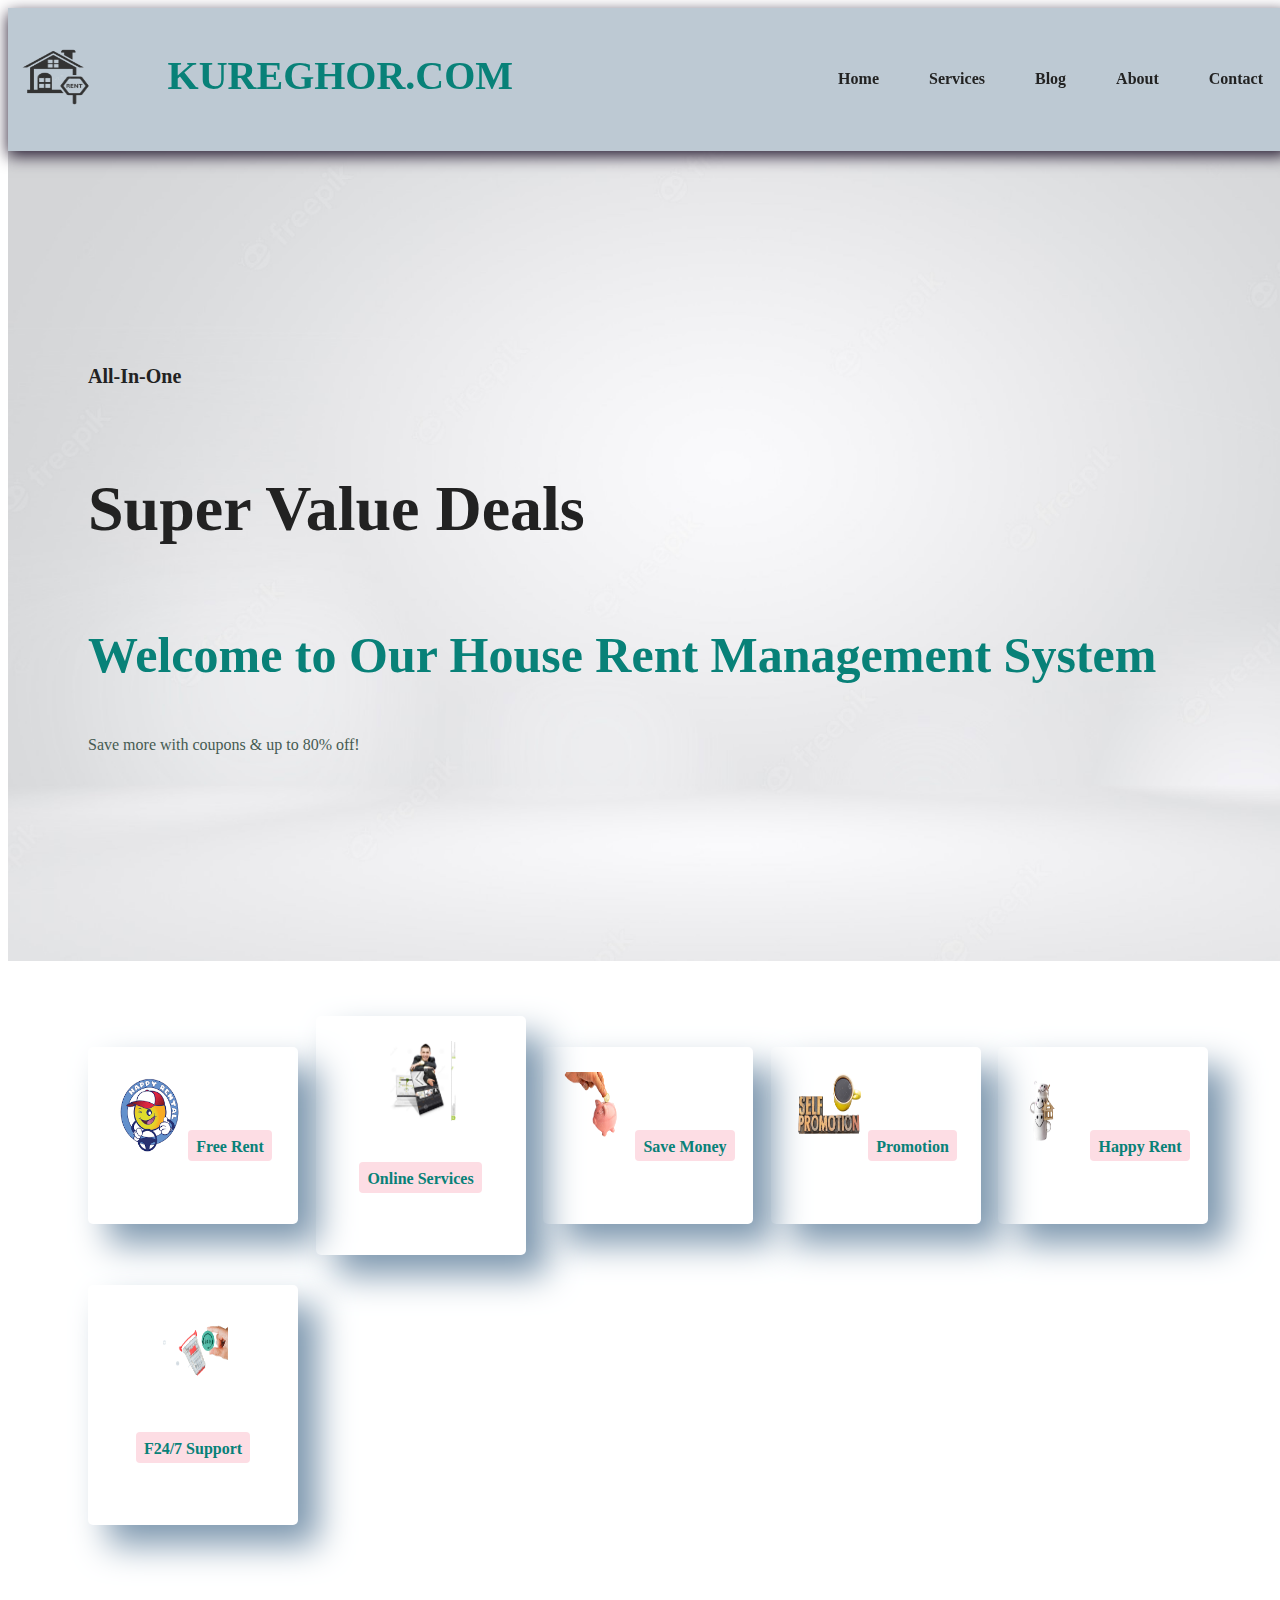
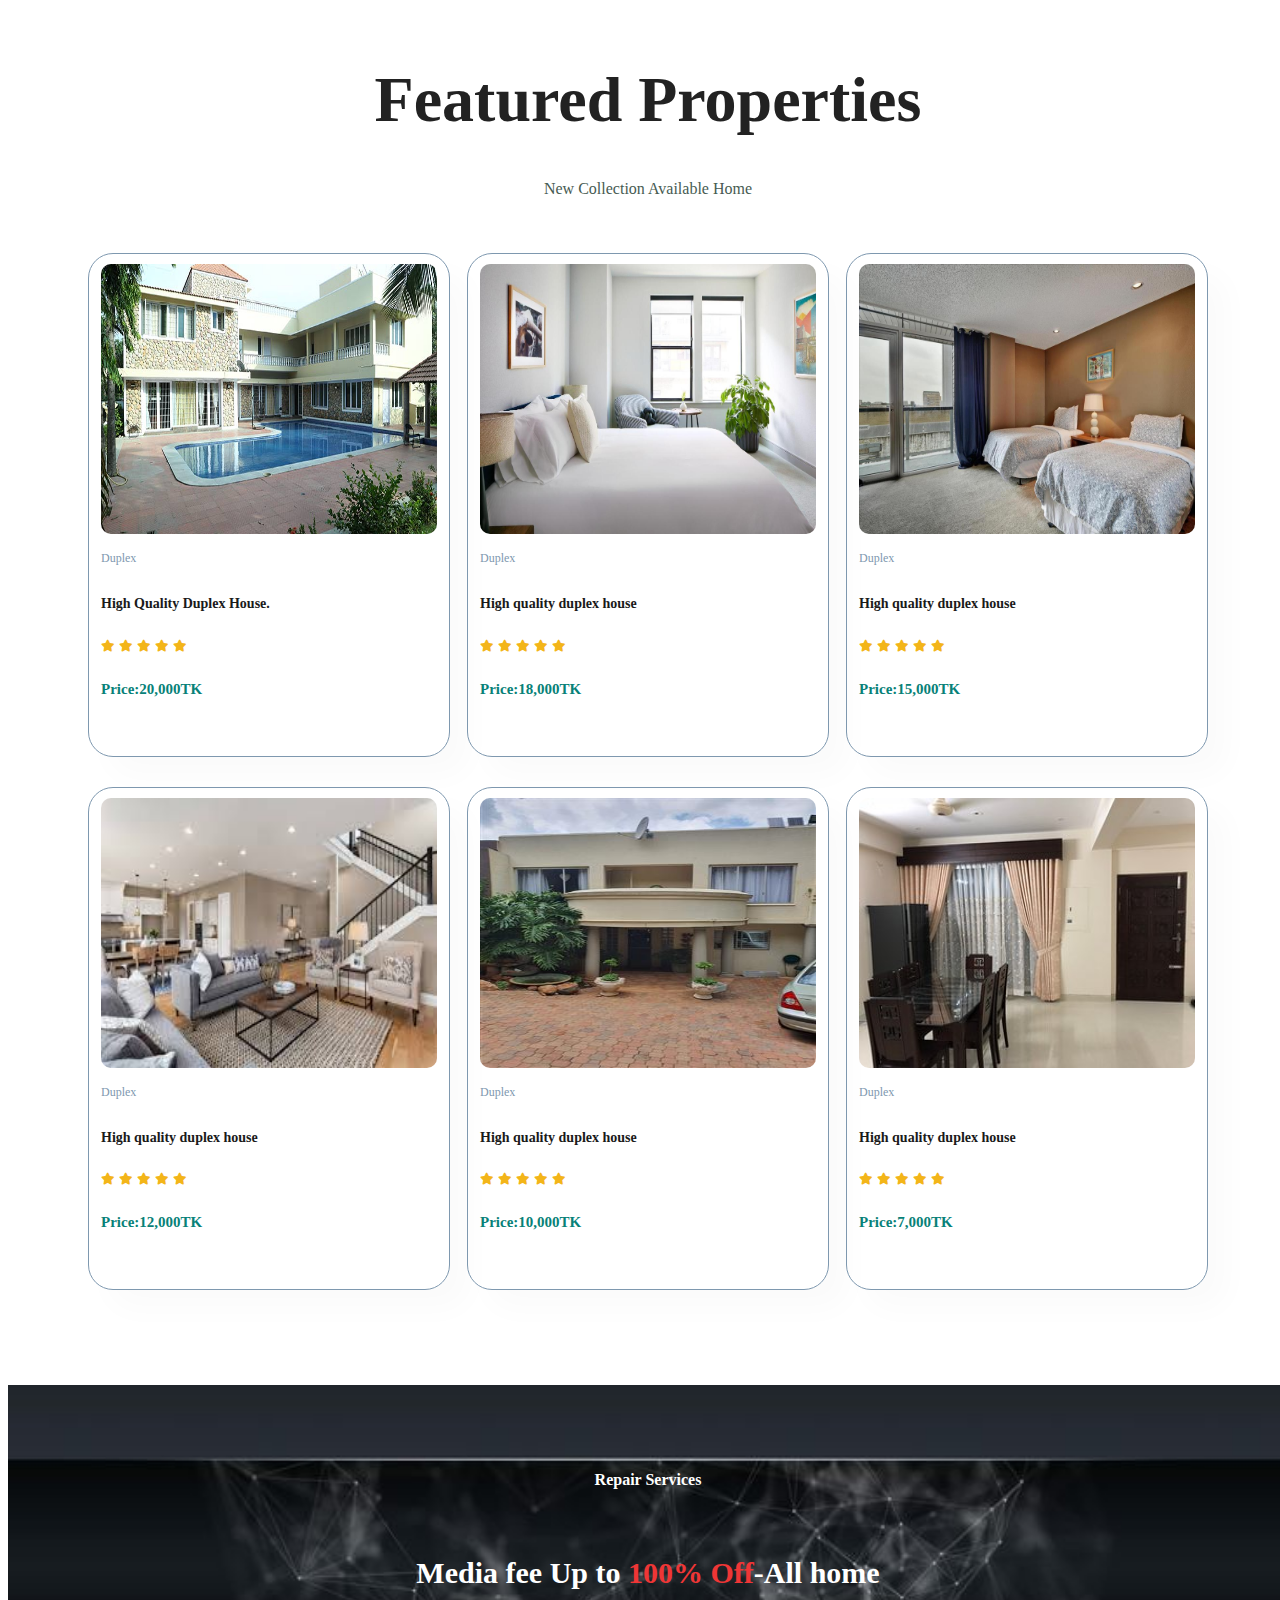
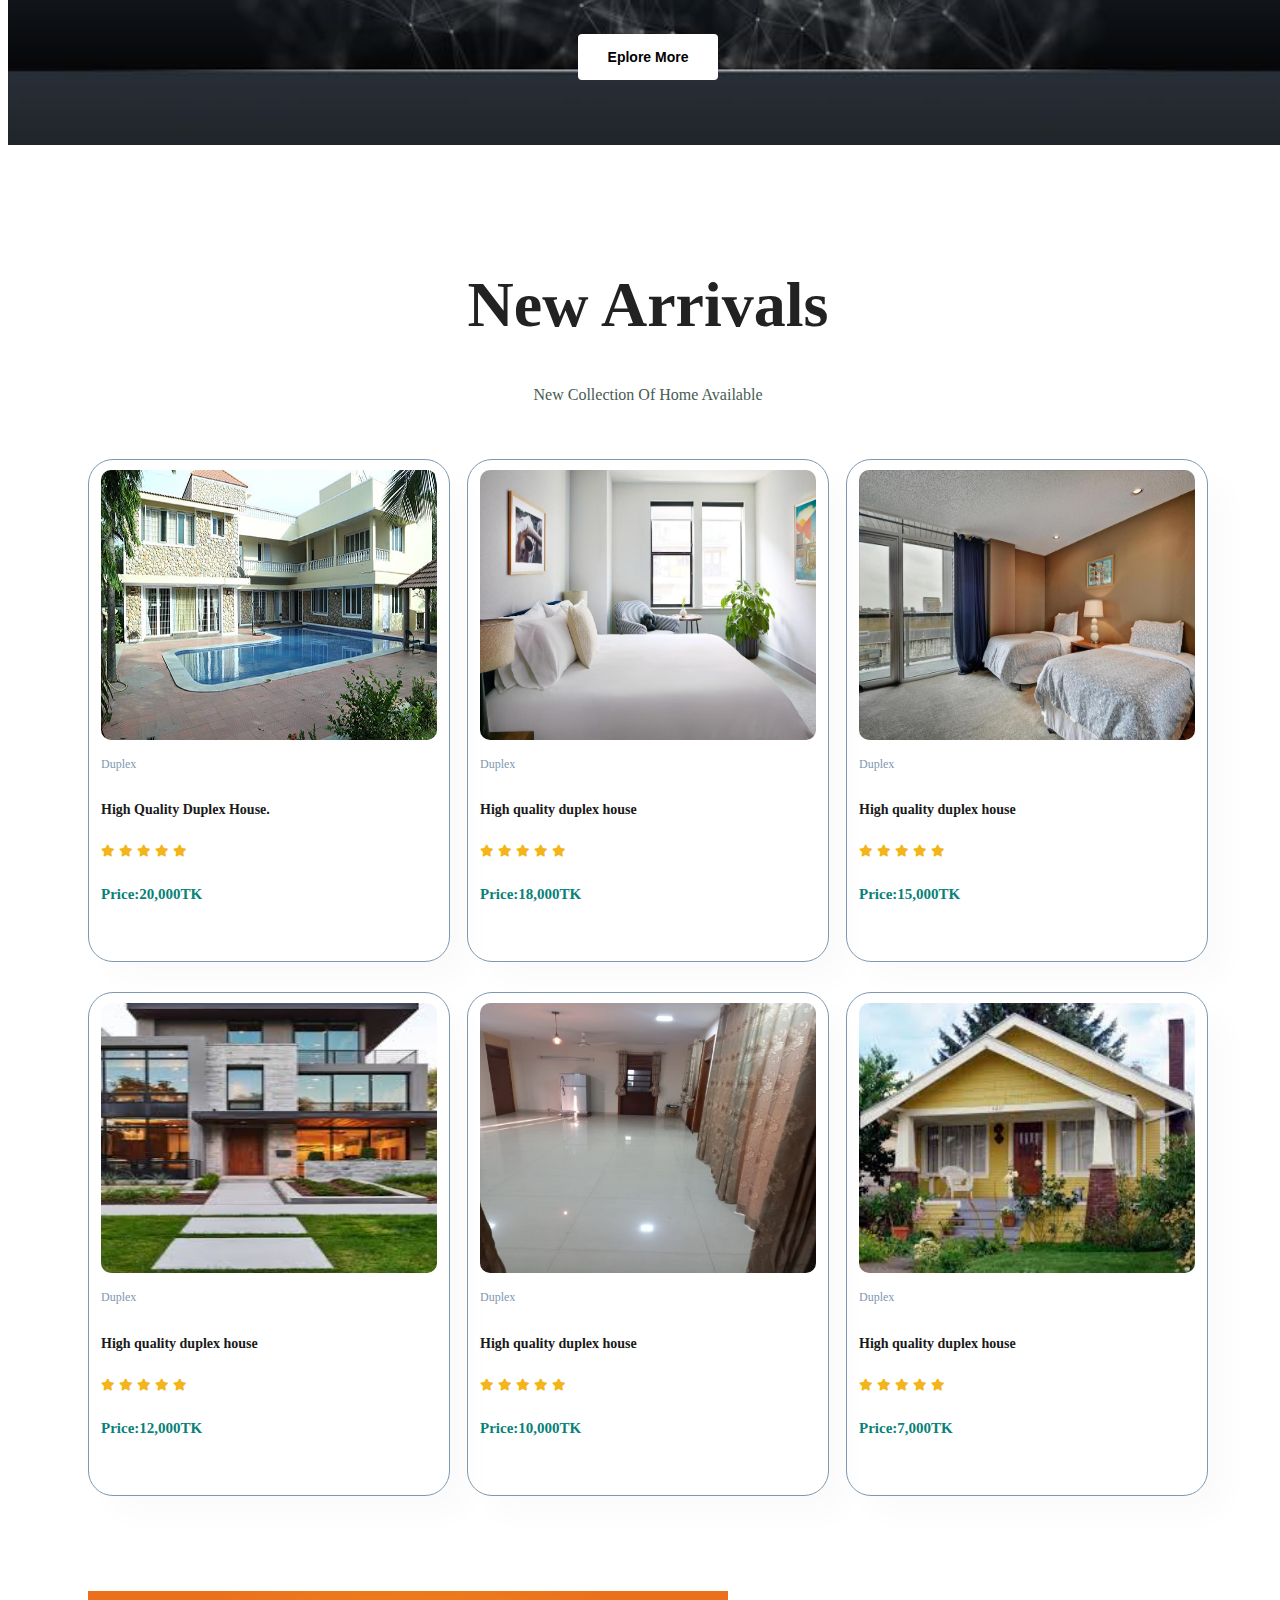
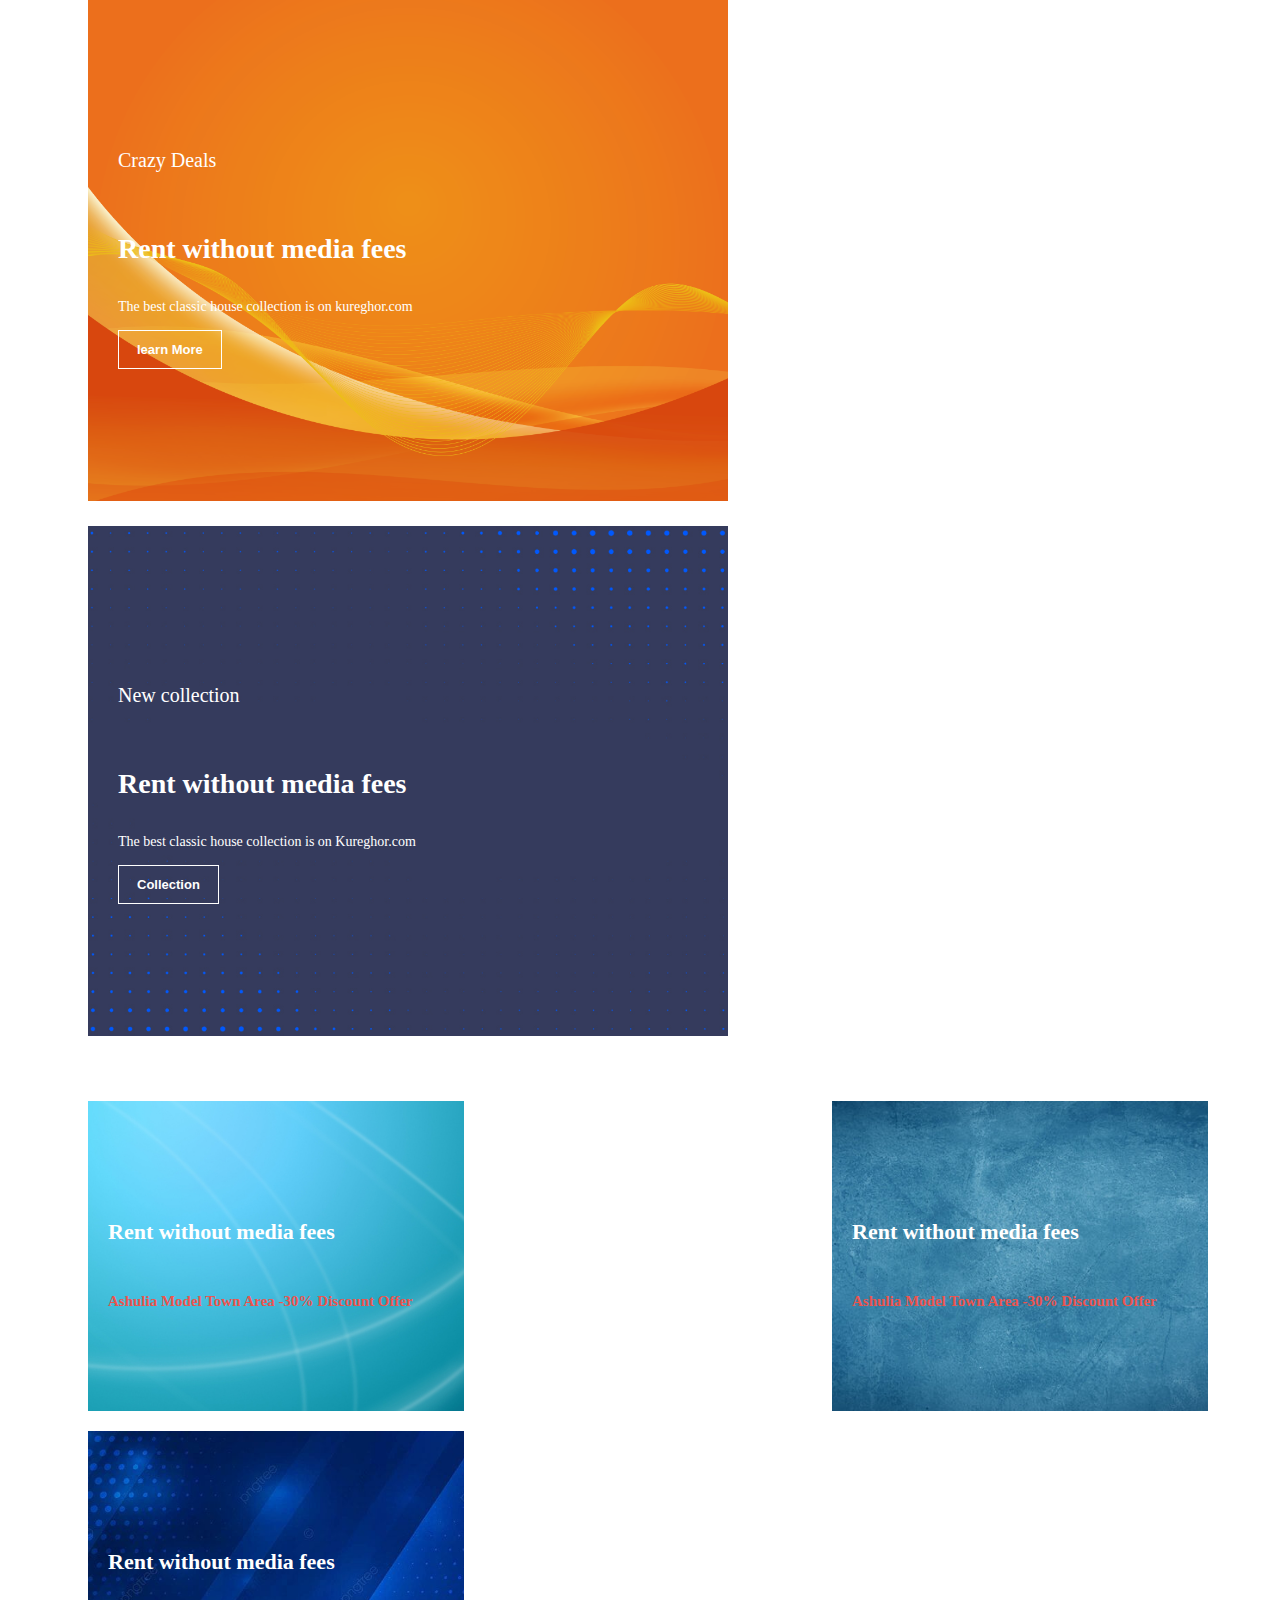
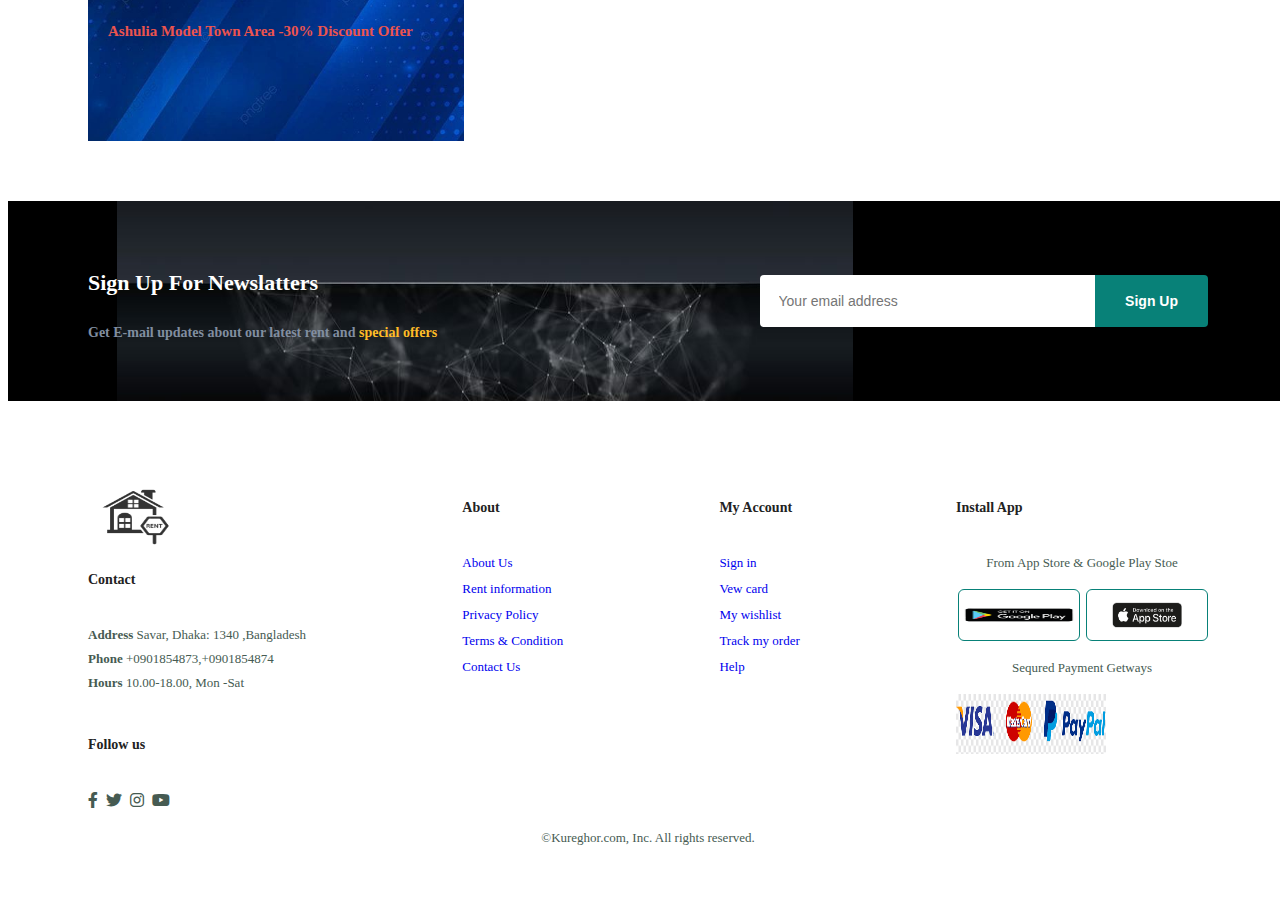
<file: index.html>
<!DOCTYPE html>
<html lang="en">
<head>
    <meta charset="UTF-8">
    <meta http-equiv="X-UA-Compatible" content="IE=edge">
    <meta name="viewport" content="width=device-width, initial-scale=1.0">
    <title>Document</title>
    <link href="https://cdn.jsdelivr.net/npm/bootstrap@5.0.2/dist/css/bootstrap.min.css" rel="stylesheet" integrity="sha384-EVSTQN3/azprG1Anm3QDgpJLIm9Nao0Yz1ztcQTwFspd3yD65VohhpuuCOmLASjC" crossorigin="anonymous">
    <link rel="stylesheet" href="style.css">
    <link rel="stylesheet" href="css/all.min.css">
    <link rel="stylesheet" href="css/fontawesome.min.css">
</head>
<body>

   <section id="header">
    <a href="#"><img src="logo/for-house_rent_logo-removebg-preview.png" class="logo"></a>
 <div>
    <ul id="navbar">
        <h1>KUREGHOR.COM</h1>
        <li><a href="index.html">Home</a></li>
        <li><a href="service.html">Services</a></li>
        <li><a href="blog.html">Blog</a></li>
        <li><a href="About.html">About</a></li>
        <li><a href="contact.html">Contact</a></li>
        <a href="#" id="close"><i class="fa-solid fa-xmark"></i></a>
       </ul>
 </div>
 <div id="mobile">
    <i id="bar" class="fas fa-outdent"></i>
 </div>
</section>

<section id="hero">
    <h4>All-In-One</h4>
    <h2>Super Value Deals</h2>
    <h1>Welcome to Our House Rent Management System</h1>
    <p>Save more with coupons & up to 80% off!</p>
    <!-- <button>Rent Now</button> -->
</section>

<section id="feature"class="section-p1">  
    <div class="fe-box">
        <img src="images/happy-rent.png"class="free-rent">
        <h6>Free Rent</h6>
    </div>
    <div class="fe-box">
        <img src="images/online-services-28841904.jpg"class="free-rent">
        <h6>Online Services</h6> 
    </div>
    <div class="fe-box">
        <img src="images/save-money-14187511-removebg-preview.png"class="free-rent">
        <h6>Save Money</h6>
    </div>
    <div class="fe-box">
        <img src="images/promotion-removebg-preview.png"class="free-rent">
        <h6>Promotion</h6>
    </div>
    <div class="fe-box">
        <img src="images/happy-family-got-home-real-estate-concept-house-rent-buying-happy-family-got-home-real-estate-concept-house-rent-212581530-removebg-preview.png"class="free-rent">
        <h6>Happy Rent</h6>
    </div>
    <div class="fe-box">
        <img src="images/24hsupport-removebg-preview.png"class="free-rent">
        <h6>F24/7 Support</h6>
    </div>
</section>

<section id="product1" class="section-p1">
    <h2>Featured Properties</h2>
    <p> New Collection Available Home</p>
    <div class="product-area">

    <div class="product-container">
        <div class="pro">
            <img src="images/House-image01.jpg">
            <div class="description">
                <span>Duplex</span>
                <h5>High Quality Duplex House.</h5>
                <div class="star">
                    <i class="fas fa-star"></i>
                    <i class="fas fa-star"></i>
                    <i class="fas fa-star"></i>
                    <i class="fas fa-star"></i>
                    <i class="fas fa-star"></i>
             </div>
            <h4>Price:20,000TK</h4>
        </div>
        <a href="#"><i class="fa-solid fa-cart-minus"></i></a>
    </div>
  </div>

  <div class="product-container">
    <div class="pro">
        <img src="images/house 2.jpg">
        <div class="description">
            <span>Duplex</span>
            <h5>High quality duplex house</h5>
            <div class="star">
                <i class="fas fa-star"></i>
                <i class="fas fa-star"></i>
                <i class="fas fa-star"></i>
                <i class="fas fa-star"></i>
                <i class="fas fa-star"></i>
         </div>
        <h4>Price:18,000TK</h4>
    </div>
    <a href="#"><i class="fa-solid fa-cart-minus"></i></a>
</div>
</div>

<div class="product-container">
    <div class="pro">
        <img src="images/house3.jpg">
        <div class="description">
            <span>Duplex</span>
            <h5>High quality duplex house</h5>
            <div class="star">
                <i class="fas fa-star"></i>
                <i class="fas fa-star"></i>
                <i class="fas fa-star"></i>
                <i class="fas fa-star"></i>
                <i class="fas fa-star"></i>
         </div>
        <h4>Price:15,000TK</h4>
    </div>
    <a href="#"><i class="fa-solid fa-cart-minus"></i></a>
</div>
</div>

<div class="product-container">
    <div class="pro">
        <img src="images/download (1).jpeg">
        <div class="description">
            <span>Duplex</span>
            <h5>High quality duplex house</h5>
            <div class="star">
                <i class="fas fa-star"></i>
                <i class="fas fa-star"></i>
                <i class="fas fa-star"></i>
                <i class="fas fa-star"></i>
                <i class="fas fa-star"></i>
         </div>
        <h4>Price:12,000TK</h4>
    </div>
    <a href="#"><i class="fa-solid fa-cart-minus"></i></a>
</div>
</div>


<div class="product-container">
    <div class="pro">
        <img src="images/house-image02.jpg">
        <div class="description">
            <span>Duplex</span>
            <h5>High quality duplex house</h5>
            <div class="star">
                <i class="fas fa-star"></i>
                <i class="fas fa-star"></i>
                <i class="fas fa-star"></i>
                <i class="fas fa-star"></i>
                <i class="fas fa-star"></i>
         </div>
        <h4>Price:10,000TK</h4>
    </div>
    <a href="#"><i class="fa-solid fa-cart-minus"></i></a>
</div>
</div>


<div class="product-container">
    <div class="pro">
        <img src="images/house-image05.jpg">
        <div class="description">
            <span>Duplex</span>
            <h5>High quality duplex house</h5>
            <div class="star">
                <i class="fas fa-star"></i>
                <i class="fas fa-star"></i>
                <i class="fas fa-star"></i>
                <i class="fas fa-star"></i>
                <i class="fas fa-star"></i>
         </div>
        <h4>Price:7,000TK</h4>
    </div>
    <a href="#"><i class="fa-solid fa-cart-minus"></i></a>
</div>
</div>
</div>

</section>

<section id="banner" class="section-m1">
    <h4>Repair Services</h4>
    <h2> Media fee Up to <span>100% Off</span>-All home</h2>
    <button class="normal">Eplore More</button>
</section>
<!-- New arrivals section -->
<section id="product1" class="section-p1">
    <h2>New Arrivals</h2>
    <p> New Collection Of Home Available </p>
    <div class="product-area">

    <div class="product-container">
        <div class="pro">
            <img src="images/House-image01.jpg">
            <div class="description">
                <span>Duplex</span>
                <h5>High Quality Duplex House.</h5>
                <div class="star">
                    <i class="fas fa-star"></i>
                    <i class="fas fa-star"></i>
                    <i class="fas fa-star"></i>
                    <i class="fas fa-star"></i>
                    <i class="fas fa-star"></i>
             </div>
            <h4>Price:20,000TK</h4>
        </div>
        <a href="#"><i class="fa-solid fa-cart-minus"></i></a>
    </div>
  </div>

  <div class="product-container">
    <div class="pro">
        <img src="images/house 2.jpg">
        <div class="description">
            <span>Duplex</span>
            <h5>High quality duplex house</h5>
            <div class="star">
                <i class="fas fa-star"></i>
                <i class="fas fa-star"></i>
                <i class="fas fa-star"></i>
                <i class="fas fa-star"></i>
                <i class="fas fa-star"></i>
         </div>
        <h4>Price:18,000TK</h4>
    </div>
    <a href="#"><i class="fa-solid fa-cart-minus"></i></a>
</div>
</div>

<div class="product-container">
    <div class="pro">
        <img src="images/house3.jpg">
        <div class="description">
            <span>Duplex</span>
            <h5>High quality duplex house</h5>
            <div class="star">
                <i class="fas fa-star"></i>
                <i class="fas fa-star"></i>
                <i class="fas fa-star"></i>
                <i class="fas fa-star"></i>
                <i class="fas fa-star"></i>
         </div>
        <h4>Price:15,000TK</h4>
    </div>
    <a href="#"><i class="fa-solid fa-cart-minus"></i></a>
</div>
</div>

<div class="product-container">
    <div class="pro">
        <img src="images/download (5).jpeg">
        <div class="description">
            <span>Duplex</span>
            <h5>High quality duplex house</h5>
            <div class="star">
                <i class="fas fa-star"></i>
                <i class="fas fa-star"></i>
                <i class="fas fa-star"></i>
                <i class="fas fa-star"></i>
                <i class="fas fa-star"></i>
         </div>
        <h4>Price:12,000TK</h4>
    </div>
    <a href="#"><i class="fa-solid fa-cart-minus"></i></a>
</div>
</div>


<div class="product-container">
    <div class="pro">
        <img src="images/house-image03.jpg">
        <div class="description">
            <span>Duplex</span>
            <h5>High quality duplex house</h5>
            <div class="star">
                <i class="fas fa-star"></i>
                <i class="fas fa-star"></i>
                <i class="fas fa-star"></i>
                <i class="fas fa-star"></i>
                <i class="fas fa-star"></i>
         </div>
        <h4>Price:10,000TK</h4>
    </div>
    <a href="#"><i class="fa-solid fa-cart-minus"></i></a>
</div>
</div>


<div class="product-container">
    <div class="pro">
        <img src="images/Product.jpeg">
        <div class="description">
            <span>Duplex</span>
            <h5>High quality duplex house</h5>
            <div class="star">
                <i class="fas fa-star"></i>
                <i class="fas fa-star"></i>
                <i class="fas fa-star"></i>
                <i class="fas fa-star"></i>
                <i class="fas fa-star"></i>
         </div>
        <h4>Price:7,000TK</h4>
    </div>
    <a href="#"><i class="fa-solid fa-cart-minus"></i></a>
</div>
</div>
</div>

</section>

<section id="sm-banner2" class="section-p1">
    <div class="banner-box">
        <h4>Crazy Deals</h4>
        <h2>Rent without media fees</h2>
        <span>The best classic house collection is on kureghor.com</span> 
        <button class="white">learn More</button> 
    </div>  
    <div class="banner-box banner-box2">
        <h4>New collection</h4>
        <h2>Rent without media fees</h2>
        <span>The best classic house collection is on Kureghor.com</span> 
        <button class="white">Collection</button> 
    </div> 
</section>
<section id="banner3">
     <div class="banner-box">
        <h2>Rent without media fees</h2>
        <h3>Ashulia Model Town Area -30% Discount Offer</h3>
    </div>   
    <div class="banner-box banner-box2">
        <h2>Rent without media fees</h2>
        <h3>Ashulia Model Town Area -30% Discount Offer</h3>
    </div>  
    <div class="banner-box banner-box3">
        <h2>Rent without media fees</h2>
        <h3>Ashulia Model Town Area -30% Discount Offer</h3>
    </div>  
</section>

<section id="Newslatter" class="section-p1 section-m1">
    <div class="newtext">
        <h4>Sign Up For Newslatters</h4>
        <p>Get E-mail updates about our latest rent and <span>special offers</span> </p>
    </div>
        <div class="form">
            <input type="text" placeholder="Your email address">
            <button class="normal">Sign Up</button>
        </div> 
</section>
<footer class="section-p1">
    <div class="col">
        <img src="logo/for-house_rent_logo-removebg-preview.png" alt="">
        <h4>Contact</h4>
        <P><strong>Address</strong> Savar, Dhaka: 1340 ,Bangladesh</P>
        <P><strong>Phone</strong> +0901854873,+0901854874</P>
        <P><strong>Hours</strong> 10.00-18.00, Mon -Sat</P>
        <div class="follow">
            <h4>Follow us</h4>
            <div class="icon">
                <i class="fa-brands fa-facebook-f"></i>
                <i class="fa-brands fa-twitter"></i>
                <i class="fa-brands fa-instagram"></i>
                <i class="fa-brands fa-youtube"></i>
            </div>
        </div>
    </div>
    <div class="col">
        <h4>About</h4>
        <a href="#">About Us</a>
        <a href="#">Rent information</a>
        <a href="#">Privacy Policy</a>
        <a href="#">Terms & Condition</a>
        <a href="#">Contact Us</a>
    </div>
    <div class="col">
        <h4>My Account</h4>
        <a href="#">Sign in</a>
        <a href="#">Vew card</a>
        <a href="#">My wishlist</a>
        <a href="#">Track my order</a>
        <a href="#">Help</a>
    </div>
    <div class="col-install">
        <h4>Install App</h4>
        <p>From App Store & Google Play Stoe</p>
        <div class="row">
            <img src="logo/google_play_logo-removebg-preview.png" alt="">
            <img src="logo/App store.png" alt="">
        </div>
        <p>Sequred Payment Getways</p>
        <img src="logo/payment-gateway.png" alt="">
    </div>
    <div class="copyright">
        <p>©Kureghor.com, Inc. All rights reserved.</p>
    </div>
</footer>

    <script src="index.js"></script>
</body>
</html>
</file>
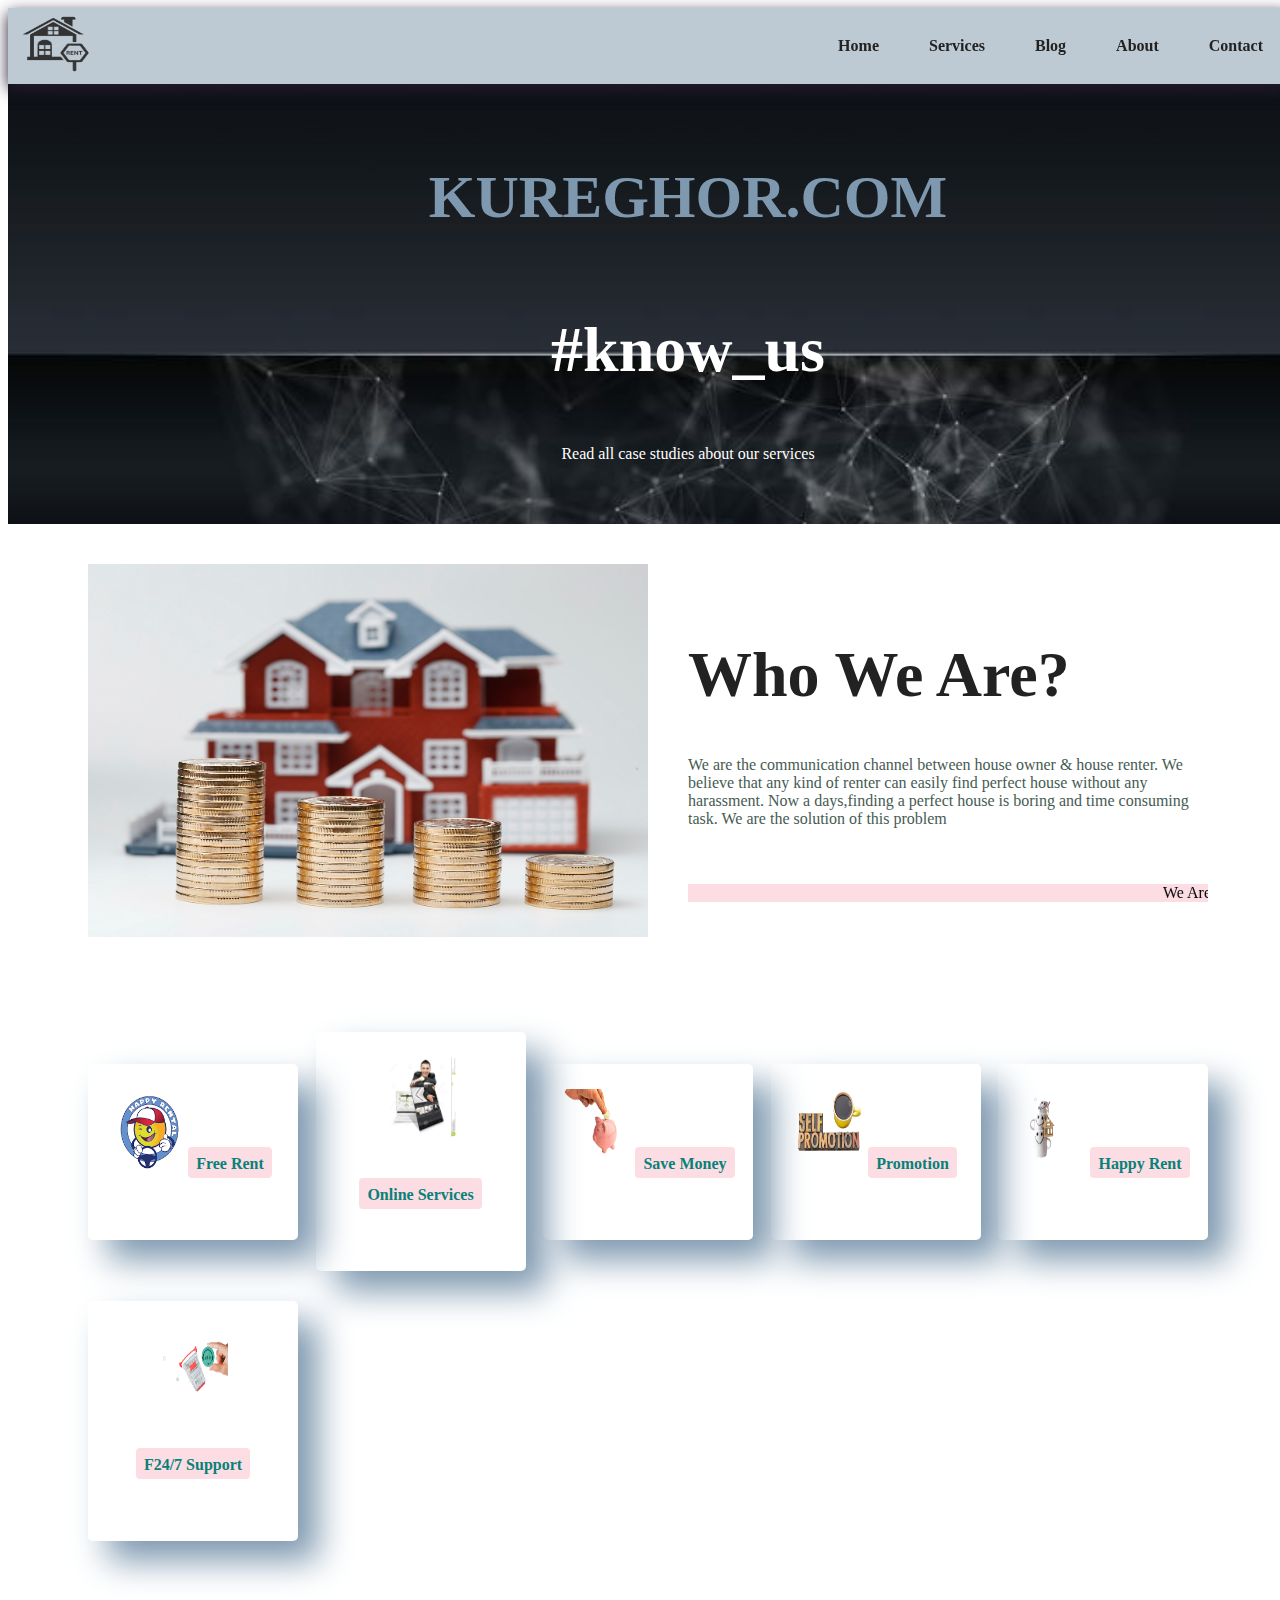
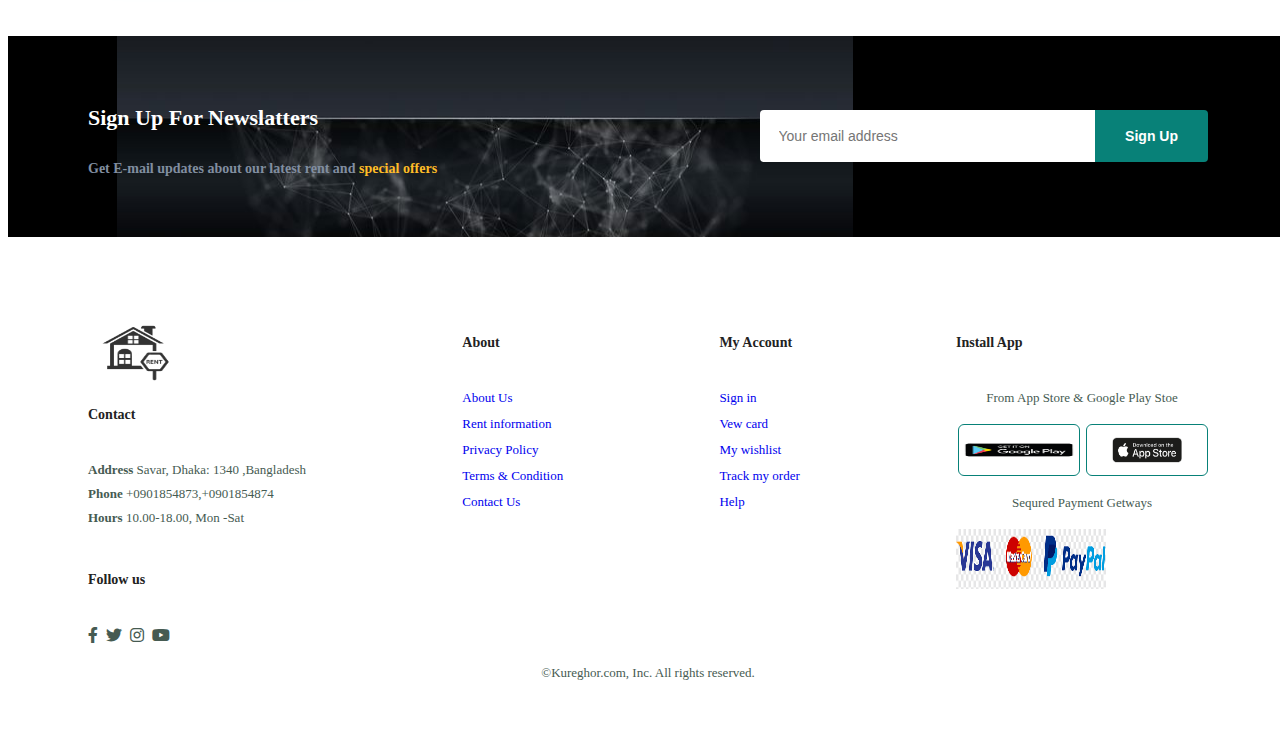
<file: About.html>
<!DOCTYPE html>
<html lang="en">
<head>
    <meta charset="UTF-8">
    <meta http-equiv="X-UA-Compatible" content="IE=edge">
    <meta name="viewport" content="width=device-width, initial-scale=1.0">
    <title>Document</title>
    <link href="https://cdn.jsdelivr.net/npm/bootstrap@5.0.2/dist/css/bootstrap.min.css" rel="stylesheet" integrity="sha384-EVSTQN3/azprG1Anm3QDgpJLIm9Nao0Yz1ztcQTwFspd3yD65VohhpuuCOmLASjC" crossorigin="anonymous">
    <link rel="stylesheet" href="style.css">
    <link rel="stylesheet" href="css/all.min.css">
    <link rel="stylesheet" href="css/fontawesome.min.css">
</head>
<body>

   <section id="header">
    <a href="#"><img src="logo/for-house_rent_logo-removebg-preview.png" class="logo"></a>
 <div>
    <ul id="navbar">
        <li><a href="index.html">Home</a></li>
        <li><a href="service.html">Services</a></li>
        <li><a href="blog.html">Blog</a></li>
        <li><a href="about.html">About</a></li>
        <li><a href="contact.html">Contact</a></li>
        <a href="#" id="close"><i class="fa-solid fa-xmark"></i></a>
       </ul>
 </div>
 <div id="mobile">
    <i id="bar" class="fas fa-outdent"></i>
 </div>
</section>
<section id="page-header" class="about-header">
    <h1>KUREGHOR.COM</h1>
    <h2>#know_us</h2>
    <p>Read all case studies about our services</p>
</section>
<section id="about-head" class="section-p1" >
    <img src="images/blog image04.jpg" alt="">
    <div>
        <h2>Who We Are?</h2>
        <p>We are the communication channel between house owner & house renter. We believe that any kind of renter can easily find perfect house without any harassment. 
            Now a days,finding a perfect house is boring and time consuming task. We are the solution of this problem</p>
        <!-- <abbr title="">hi this is team kuregor.com</abbr> -->
        <br><br>
        <marquee bgcolor="#fddde4"loop="-1" scrollamount="5" width="100%" > We Are Team KUREGHOR.COM . Best service of our firt goal</marquee>
    </div>
</section>
<section id="feature"class="section-p1">  
    <div class="fe-box">
        <img src="images/happy-rent.png"class="free-rent">
        <h6>Free Rent</h6>
    </div>
    <div class="fe-box">
        <img src="images/online-services-28841904.jpg"class="free-rent">
        <h6>Online Services</h6> 
    </div>
    <div class="fe-box">
        <img src="images/save-money-14187511-removebg-preview.png"class="free-rent">
        <h6>Save Money</h6>
    </div>
    <div class="fe-box">
        <img src="images/promotion-removebg-preview.png"class="free-rent">
        <h6>Promotion</h6>
    </div>
    <div class="fe-box">
        <img src="images/happy-family-got-home-real-estate-concept-house-rent-buying-happy-family-got-home-real-estate-concept-house-rent-212581530-removebg-preview.png"class="free-rent">
        <h6>Happy Rent</h6>
    </div>
    <div class="fe-box">
        <img src="images/24hsupport-removebg-preview.png"class="free-rent">
        <h6>F24/7 Support</h6>
    </div>
</section>
<section id="Newslatter" class="section-p1 section-m1">
    <div class="newtext">
        <h4>Sign Up For Newslatters</h4>
        <p>Get E-mail updates about our latest rent and <span>special offers</span> </p>
    </div>
        <div class="form">
            <input type="text" placeholder="Your email address">
            <button class="normal">Sign Up</button>
        </div> 
</section>
<footer class="section-p1">
    <div class="col">
        <img src="logo/for-house_rent_logo-removebg-preview.png" alt="">
        <h4>Contact</h4>
        <P><strong>Address</strong> Savar, Dhaka: 1340 ,Bangladesh</P>
        <P><strong>Phone</strong> +0901854873,+0901854874</P>
        <P><strong>Hours</strong> 10.00-18.00, Mon -Sat</P>
        <div class="follow">
            <h4>Follow us</h4>
            <div class="icon">
                <i class="fa-brands fa-facebook-f"></i>
                <i class="fa-brands fa-twitter"></i>
                <i class="fa-brands fa-instagram"></i>
                <i class="fa-brands fa-youtube"></i>
            </div>
        </div>
    </div>
    <div class="col">
        <h4>About</h4>
        <a href="#">About Us</a>
        <a href="#">Rent information</a>
        <a href="#">Privacy Policy</a>
        <a href="#">Terms & Condition</a>
        <a href="#">Contact Us</a>
    </div>
    <div class="col">
        <h4>My Account</h4>
        <a href="#">Sign in</a>
        <a href="#">Vew card</a>
        <a href="#">My wishlist</a>
        <a href="#">Track my order</a>
        <a href="#">Help</a>
    </div>
    <div class="col-install">
        <h4>Install App</h4>
        <p>From App Store & Google Play Stoe</p>
        <div class="row">
            <img src="logo/google_play_logo-removebg-preview.png" alt="">
            <img src="logo/App store.png" alt="">
        </div>
        <p>Sequred Payment Getways</p>
        <img src="logo/payment-gateway.png" alt="">
    </div>
    <div class="copyright">
        <p>©Kureghor.com, Inc. All rights reserved.</p>
    </div>
</footer>

    <script src="index.js"></script>
</body>
</html>
</file>
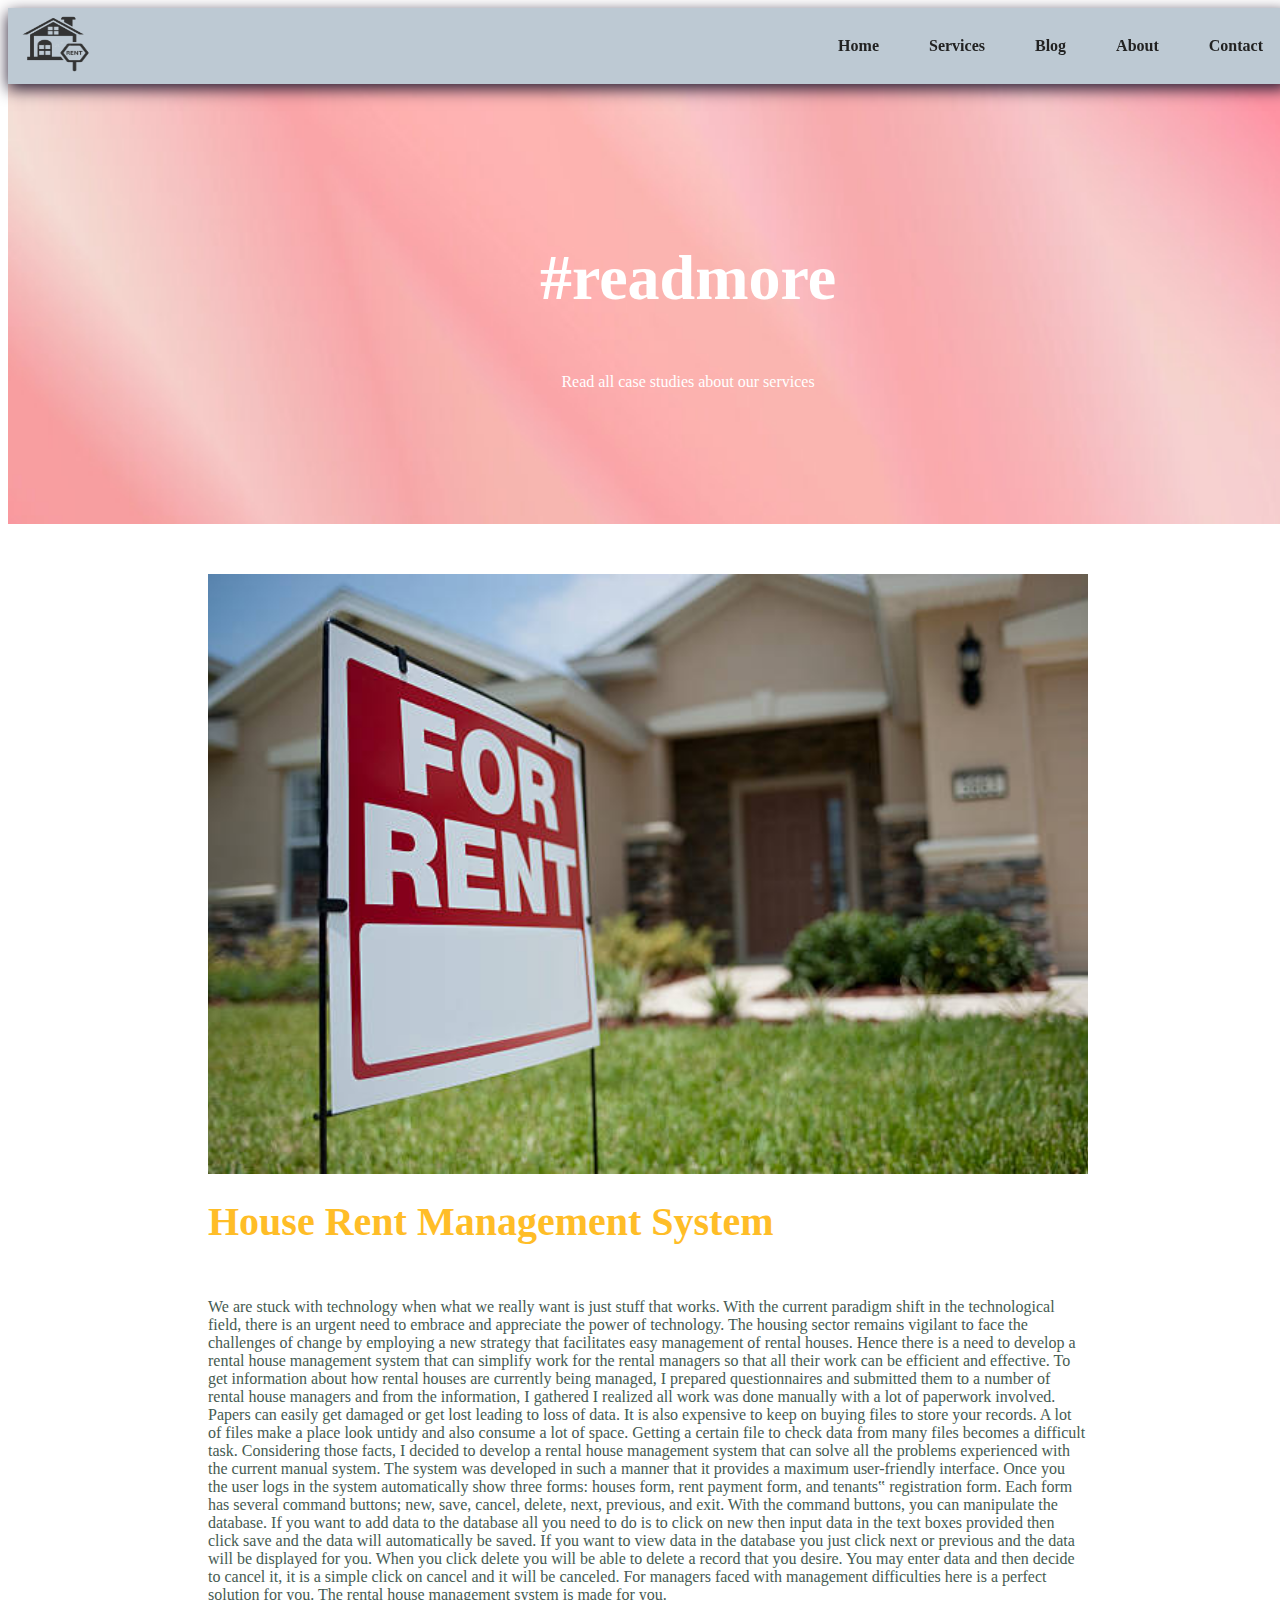
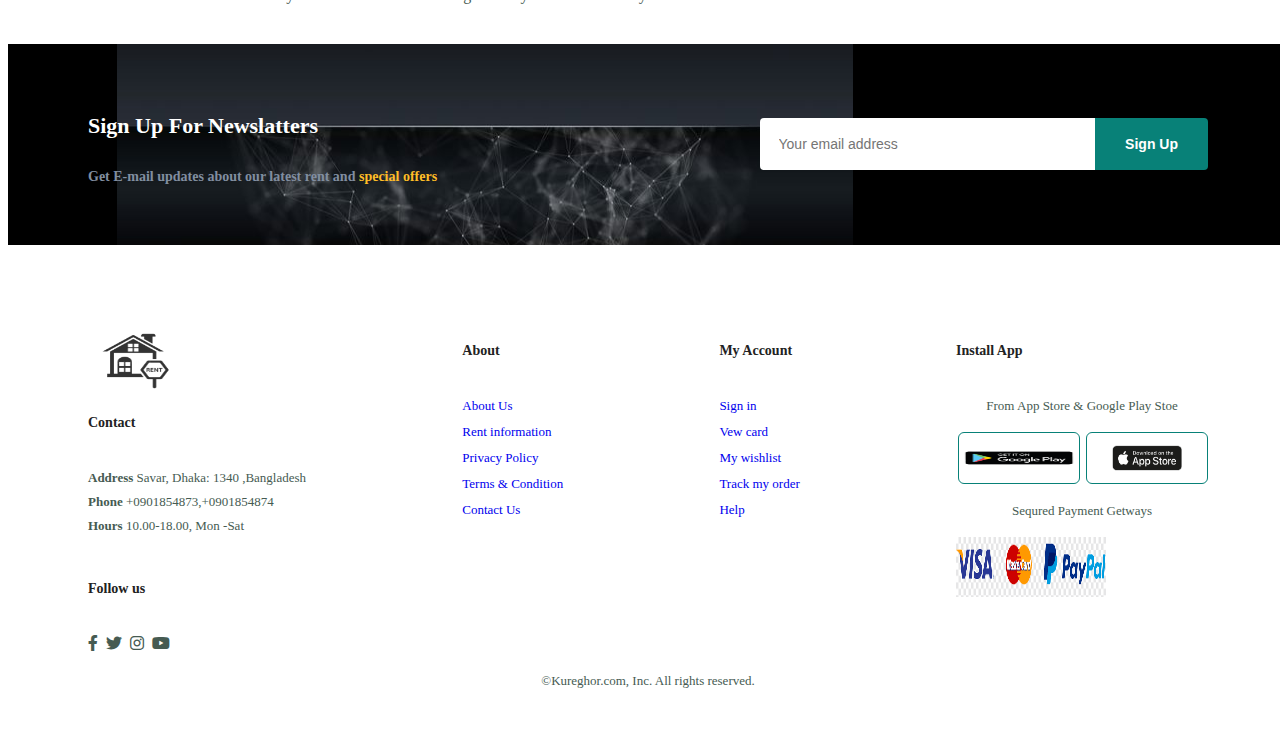
<file: blog.html>
<!DOCTYPE html>
<html lang="en">
<head>
    <meta charset="UTF-8">
    <meta http-equiv="X-UA-Compatible" content="IE=edge">
    <meta name="viewport" content="width=device-width, initial-scale=1.0">
    <title>Document</title>
    <link href="https://cdn.jsdelivr.net/npm/bootstrap@5.0.2/dist/css/bootstrap.min.css" rel="stylesheet" integrity="sha384-EVSTQN3/azprG1Anm3QDgpJLIm9Nao0Yz1ztcQTwFspd3yD65VohhpuuCOmLASjC" crossorigin="anonymous">
    <link rel="stylesheet" href="style.css">
    <link rel="stylesheet" href="css/all.min.css">
    <link rel="stylesheet" href="css/fontawesome.min.css">
</head>
<body>

   <section id="header">
    <a href="#"><img src="logo/for-house_rent_logo-removebg-preview.png" class="logo"></a>
 <div>
    <ul id="navbar">
        <li><a href="index.html">Home</a></li>
        <li><a href="service.html">Services</a></li>
        <li><a href="blog.html">Blog</a></li>
        <li><a href="about.html">About</a></li>
        <li><a href="contact.html">Contact</a></li>
        <a href="#" id="close"><i class="fa-solid fa-xmark"></i></a>
       </ul>
 </div>
 <div id="mobile">
    <i id="bar" class="fas fa-outdent"></i>
 </div>
</section>

<section id="page-header" class="blog-header">
    <h2>#readmore</h2>
    <p>Read all case studies about our services</p>
</section>

<section id="blog">
    <div class="blog-box">
        <div class="blog-img">
            <img src="images/blog2.jpg" alt=""> 
            <div class="blog-details">
                <h4>House Rent Management System</h4>
                <p>We are stuck with technology when what we really
                    want is just stuff that works. With the current paradigm shift in
                    the technological field, there is an urgent need to embrace and
                    appreciate the power of technology. The housing sector remains
                    vigilant to face the challenges of change by employing a new
                    strategy that facilitates easy management of rental houses. Hence
                    there is a need to develop a rental house management system that
                    can simplify work for the rental managers so that all their work
                    can be efficient and effective.
                     To get information about how rental houses are currently
                    being managed, I prepared questionnaires and submitted them to
                    a number of rental house managers and from the information, I
                    gathered I realized all work was done manually with a lot of
                    paperwork involved. Papers can easily get damaged or get lost
                    leading to loss of data. It is also expensive to keep on buying
                    files to store your records. A lot of files make a place look untidy
                    and also consume a lot of space. Getting a certain file to check
                    data from many files becomes a difficult task.
                     Considering those facts, I decided to develop a rental house
                    management system that can solve all the problems experienced
                    with the current manual system. The system was developed in
                    such a manner that it provides a maximum user-friendly interface.
                     Once you the user logs in the system automatically show
                    three forms: houses form, rent payment form, and tenants‟
                    registration form. Each form has several command buttons; new,
                    save, cancel, delete, next, previous, and exit. With the command
                    buttons, you can manipulate the database. If you want to add data
                    to the database all you need to do is to click on new then input
                    data in the text boxes provided then click save and the data will
                    automatically be saved. If you want to view data in the database
                    you just click next or previous and the data will be displayed for
                    you. When you click delete you will be able to delete a record
                    that you desire. You may enter data and then decide to cancel it, it is
                    a simple click on cancel and it will be canceled.
                     For managers faced with management difficulties here is a
                    perfect solution for you. The rental house management system is
                    made for you.</p>
                <!-- <a href="#">CONTINUE READING</a>  -->
            </div>
        </div>   
    </div>
</section>

<section id="Newslatter" class="section-p1 section-m1">
    <div class="newtext">
        <h4>Sign Up For Newslatters</h4>
        <p>Get E-mail updates about our latest rent and <span>special offers</span> </p>
    </div>
        <div class="form">
            <input type="text" placeholder="Your email address">
            <button class="normal">Sign Up</button>
        </div> 
</section>
<footer class="section-p1">
    <div class="col">
        <img src="logo/for-house_rent_logo-removebg-preview.png" alt="">
        <h4>Contact</h4>
        <P><strong>Address</strong> Savar, Dhaka: 1340 ,Bangladesh</P>
        <P><strong>Phone</strong> +0901854873,+0901854874</P>
        <P><strong>Hours</strong> 10.00-18.00, Mon -Sat</P>
        <div class="follow">
            <h4>Follow us</h4>
            <div class="icon">
                <i class="fa-brands fa-facebook-f"></i>
                <i class="fa-brands fa-twitter"></i>
                <i class="fa-brands fa-instagram"></i>
                <i class="fa-brands fa-youtube"></i>
            </div>
        </div>
    </div>
    <div class="col">
        <h4>About</h4>
        <a href="#">About Us</a>
        <a href="#">Rent information</a>
        <a href="#">Privacy Policy</a>
        <a href="#">Terms & Condition</a>
        <a href="#">Contact Us</a>
    </div>
    <div class="col">
        <h4>My Account</h4>
        <a href="#">Sign in</a>
        <a href="#">Vew card</a>
        <a href="#">My wishlist</a>
        <a href="#">Track my order</a>
        <a href="#">Help</a>
    </div>
    <div class="col-install">
        <h4>Install App</h4>
        <p>From App Store & Google Play Stoe</p>
        <div class="row">
            <img src="logo/google_play_logo-removebg-preview.png" alt="">
            <img src="logo/App store.png" alt="">
        </div>
        <p>Sequred Payment Getways</p>
        <img src="logo/payment-gateway.png" alt="">
    </div>
    <div class="copyright">
        <p>©Kureghor.com, Inc. All rights reserved.</p>
    </div>
</footer>

    <script src="index.js"></script>
</body>
</html>
</file>
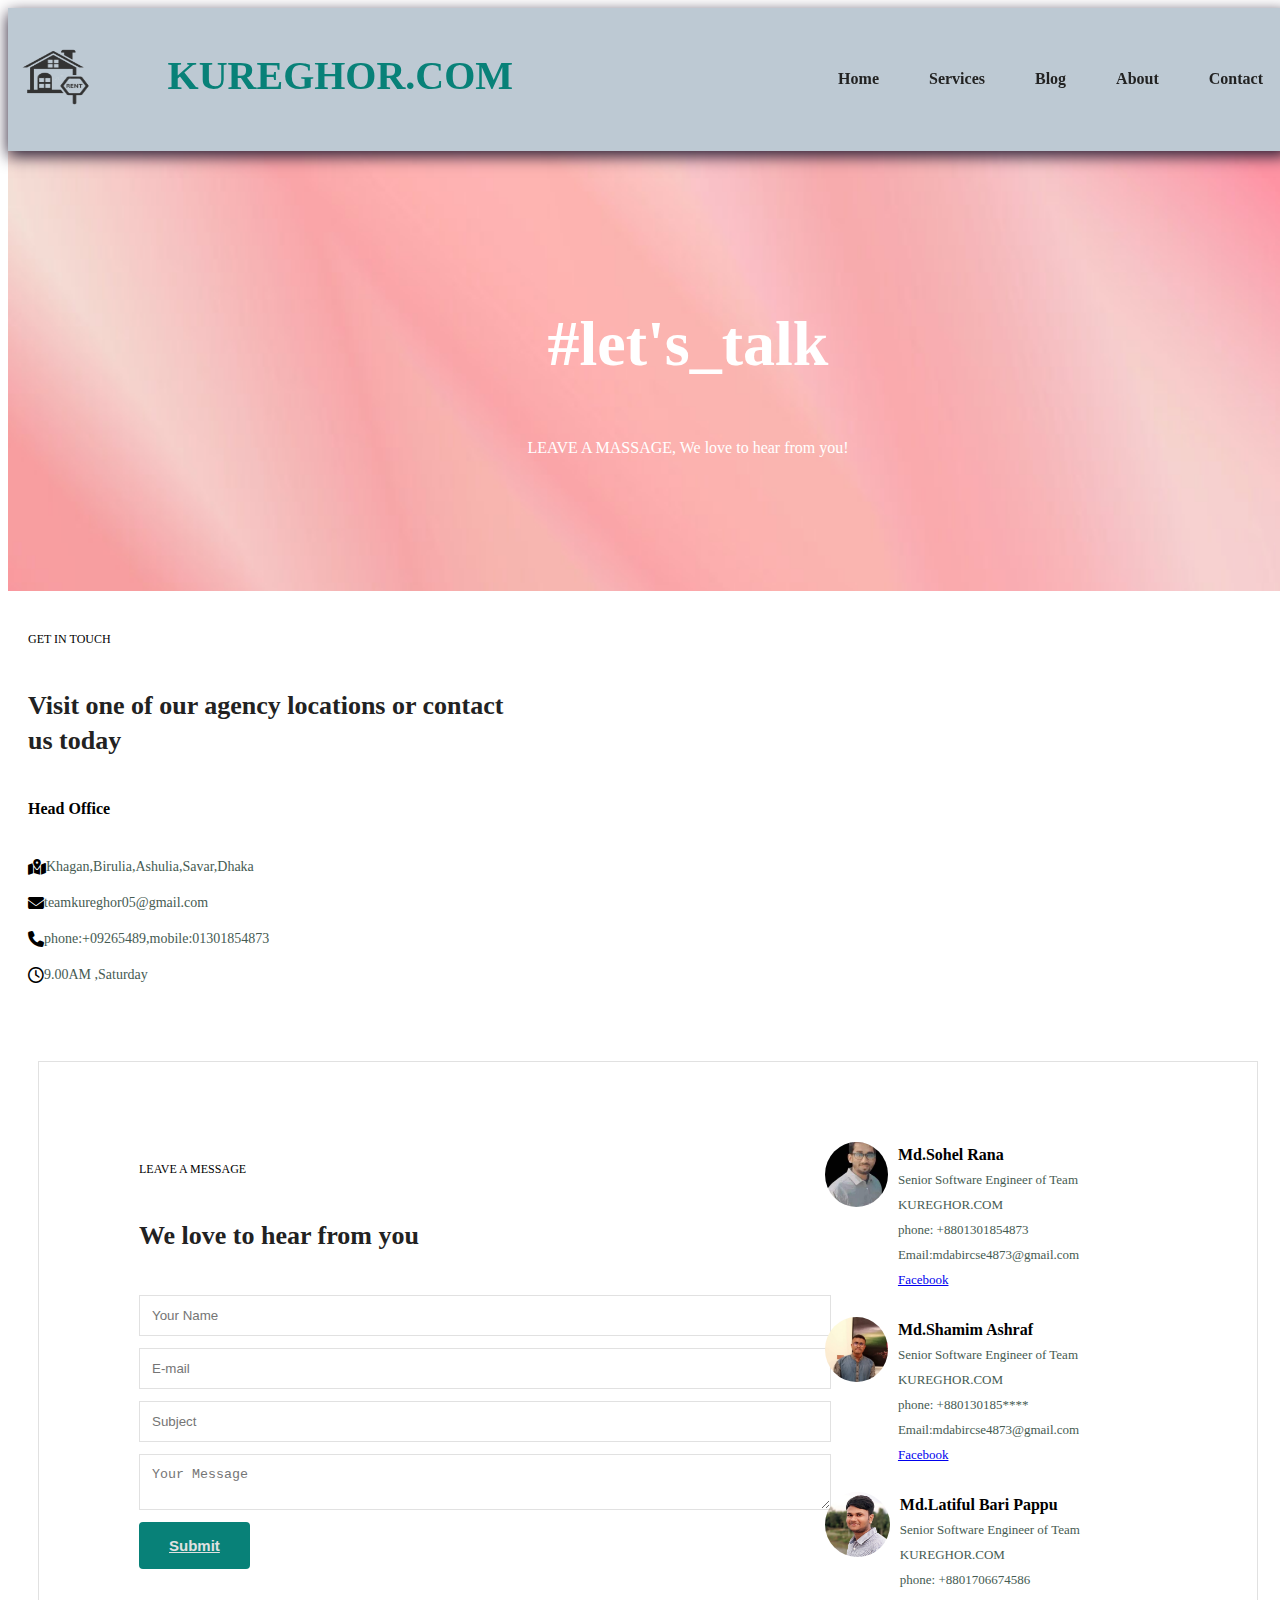
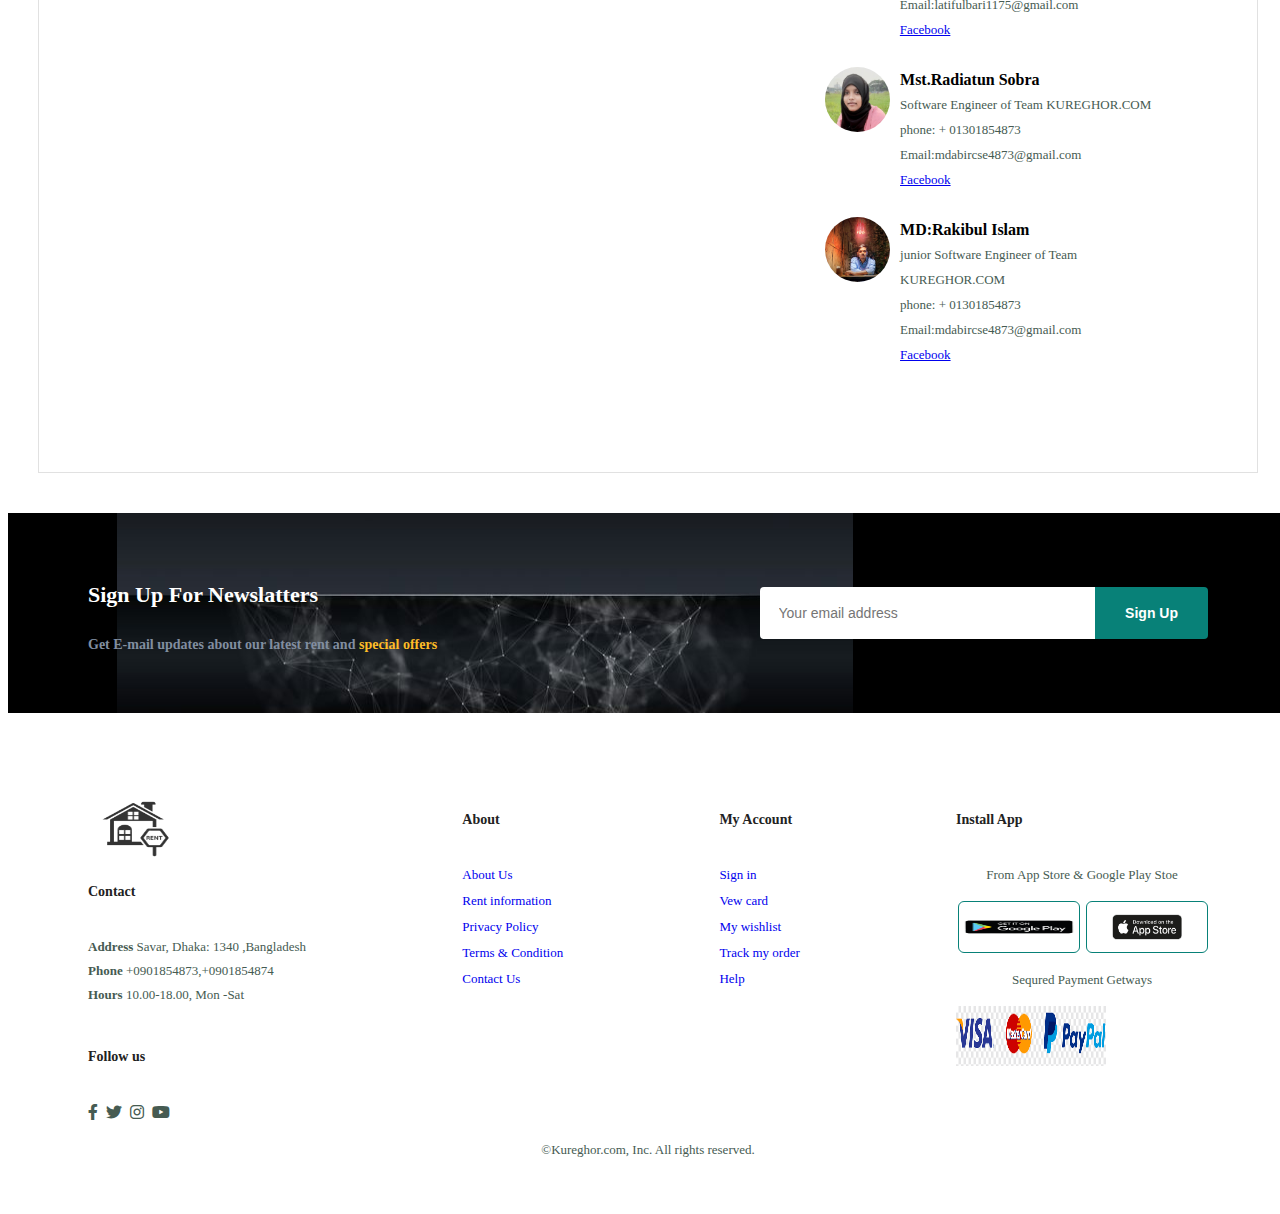
<file: contact.html>
<!DOCTYPE html>
<html lang="en">
<head>
    <meta charset="UTF-8">
    <meta http-equiv="X-UA-Compatible" content="IE=edge">
    <meta name="viewport" content="width=device-width, initial-scale=1.0">
    <title>Document</title>
    <link href="https://cdn.jsdelivr.net/npm/bootstrap@5.0.2/dist/css/bootstrap.min.css" rel="stylesheet" integrity="sha384-EVSTQN3/azprG1Anm3QDgpJLIm9Nao0Yz1ztcQTwFspd3yD65VohhpuuCOmLASjC" crossorigin="anonymous">
    <link rel="stylesheet" href="style.css">
    <link rel="stylesheet" href="css/all.min.css">
    <link rel="stylesheet" href="css/fontawesome.min.css">
</head>
<body>

   <section id="header">
    <a href="#"><img src="logo/for-house_rent_logo-removebg-preview.png" class="logo"></a>
 <div>
    <ul id="navbar">
        <h1>KUREGHOR.COM</h1>
        <li><a href="index.html">Home</a></li>
        <li><a href="service.html">Services</a></li>
        <li><a href="blog.html">Blog</a></li>
        <li><a href="about.html">About</a></li>
        <li><a href="contact.html">Contact</a></li>
        <a href="#" id="close"><i class="fa-solid fa-xmark"></i></a>
       </ul>
 </div>
 <div id="mobile">
    <i id="bar" class="fas fa-outdent"></i>
 </div>
</section>

<section id="page-header" class="blog-header">
    <h2>#let's_talk</h2>
    <p>LEAVE A MASSAGE, We love to hear from you!</p>
</section>
<section id="contact-details">
    <div class="details">
        <span>GET IN TOUCH</span>
        <h2>Visit one of our agency locations or contact us today</h2>
        <h3>Head Office</h3>
        <div>
             <li>
                <i class="fa-solid fa-map-location-dot"></i>
                <p>Khagan,Birulia,Ashulia,Savar,Dhaka</p>
             </li>
             <li>
                <i class="fa-sharp fa-solid fa-envelope"></i>
                <p>teamkureghor05@gmail.com</p>
             </li>
             <li>
                <i class="fa-sharp fa-solid fa-phone"></i>
                <p>phone:+09265489,mobile:01301854873</p>
             </li>
             <li>
                <i class="fa-regular fa-clock"></i>
                <p>9.00AM ,Saturday</p>
             </li>
        </div>  
    </div>
    <div class="map">
        <iframe src="https://www.google.com/maps/embed?pb=!1m18!1m12!1m3!1d14593.86061948886!2d90.30098672481887!3d23.873118874401356!2m3!1f0!2f0!3f0!3m2!1i1024!2i768!4f13.1!3m3!1m2!1s0x3755c2102dc1cd51%3A0x6f95e92193fc8978!2sCity%20University!5e0!3m2!1sen!2sbd!4v1664727496457!5m2!1sen!2sbd" width="600" height="450" style="border:0;" allowfullscreen="" loading="lazy" referrerpolicy="no-referrer-when-downgrade"></iframe>
    </div>

</section>
<section id="form-details">
    <form action="">
        <span>LEAVE A MESSAGE</span>
        <h2>We love to hear from you</h2>
        <input type="text" placeholder="Your Name">
        <input type="text" placeholder="E-mail">
        <input type="text" placeholder="Subject">
        <textarea name="" id=""cols="30" row="30" placeholder="Your Message"></textarea>
        <button class="normal"><a href="message.html">Submit</a></button>
    </form>
    <div class="poeple">
        <div>
            <img src="images/poeple1.jpg">
            <p><span>Md.Sohel Rana </span>Senior Software Engineer of Team KUREGHOR.COM<br>phone: +8801301854873<br>
                Email:mdabircse4873@gmail.com<br><a href="https://www.facebook.com/abirhasan.salman.3">Facebook</a>
            </p>
        </div>
        <div>
            <img src="images/samim.jpg">
            <p><span>Md.Shamim Ashraf </span>Senior Software Engineer of Team KUREGHOR.COM<br>phone: +880130185****<br>
                Email:mdabircse4873@gmail.com<br><a href="https://www.facebook.com/samim.ashraf.3998">Facebook</a>
            </p>
        </div>
        <div>
            <img src="images/latiful.jpg">
            <p><span>Md.Latiful Bari Pappu </span>Senior Software Engineer of Team KUREGHOR.COM<br>phone: +8801706674586<br>
                Email:latifulbari1175@gmail.com<br><a href="https://www.facebook.com/profile.php?id=100052927691608">Facebook</a>
            </p>
        </div>
        <div>
            <img src="images/Radia.jpg">
            <p><span>Mst.Radiatun Sobra </span>Software Engineer of Team KUREGHOR.COM<br>phone: + 01301854873<br>
                Email:mdabircse4873@gmail.com<br><a href="https://www.facebook.com/radia.jaman.779">Facebook</a>
            </p>
        </div>
        <div>
            <img src="images/Rakib.jpg">
            <p><span>MD:Rakibul Islam</span> junior Software Engineer of Team KUREGHOR.COM<br>phone: + 01301854873<br>
                Email:mdabircse4873@gmail.com<br><a href="https://www.facebook.com/abirhasan.salman.3">Facebook</a>
            </p>
        </div>
    </div>
</section>

<section id="Newslatter" class="section-p1 section-m1">
    <div class="newtext">
        <h4>Sign Up For Newslatters</h4>
        <p>Get E-mail updates about our latest rent and <span>special offers</span> </p>
    </div>
        <div class="form">
            <input type="text" placeholder="Your email address">
            <button class="normal">Sign Up</button>
        </div> 
</section>
<footer class="section-p1">
    <div class="col">
        <img src="logo/for-house_rent_logo-removebg-preview.png" alt="">
        <h4>Contact</h4>
        <P><strong>Address</strong> Savar, Dhaka: 1340 ,Bangladesh</P>
        <P><strong>Phone</strong> +0901854873,+0901854874</P>
        <P><strong>Hours</strong> 10.00-18.00, Mon -Sat</P>
        <div class="follow">
            <h4>Follow us</h4>
            <div class="icon">
                <i class="fa-brands fa-facebook-f"></i>
                <i class="fa-brands fa-twitter"></i>
                <i class="fa-brands fa-instagram"></i>
                <i class="fa-brands fa-youtube"></i>
            </div>
        </div>
    </div>
    <div class="col">
        <h4>About</h4>
        <a href="#">About Us</a>
        <a href="#">Rent information</a>
        <a href="#">Privacy Policy</a>
        <a href="#">Terms & Condition</a>
        <a href="#">Contact Us</a>
    </div>
    <div class="col">
        <h4>My Account</h4>
        <a href="#">Sign in</a>
        <a href="#">Vew card</a>
        <a href="#">My wishlist</a>
        <a href="#">Track my order</a>
        <a href="#">Help</a>
    </div>
    <div class="col-install">
        <h4>Install App</h4>
        <p>From App Store & Google Play Stoe</p>
        <div class="row">
            <img src="logo/google_play_logo-removebg-preview.png" alt="">
            <img src="logo/App store.png" alt="">
        </div>
        <p>Sequred Payment Getways</p>
        <img src="logo/payment-gateway.png" alt="">
    </div>
    <div class="copyright">
        <p>©Kureghor.com, Inc. All rights reserved.</p>
    </div>
</footer>

    <script src="index.js"></script>
</body>
</html>
</file>
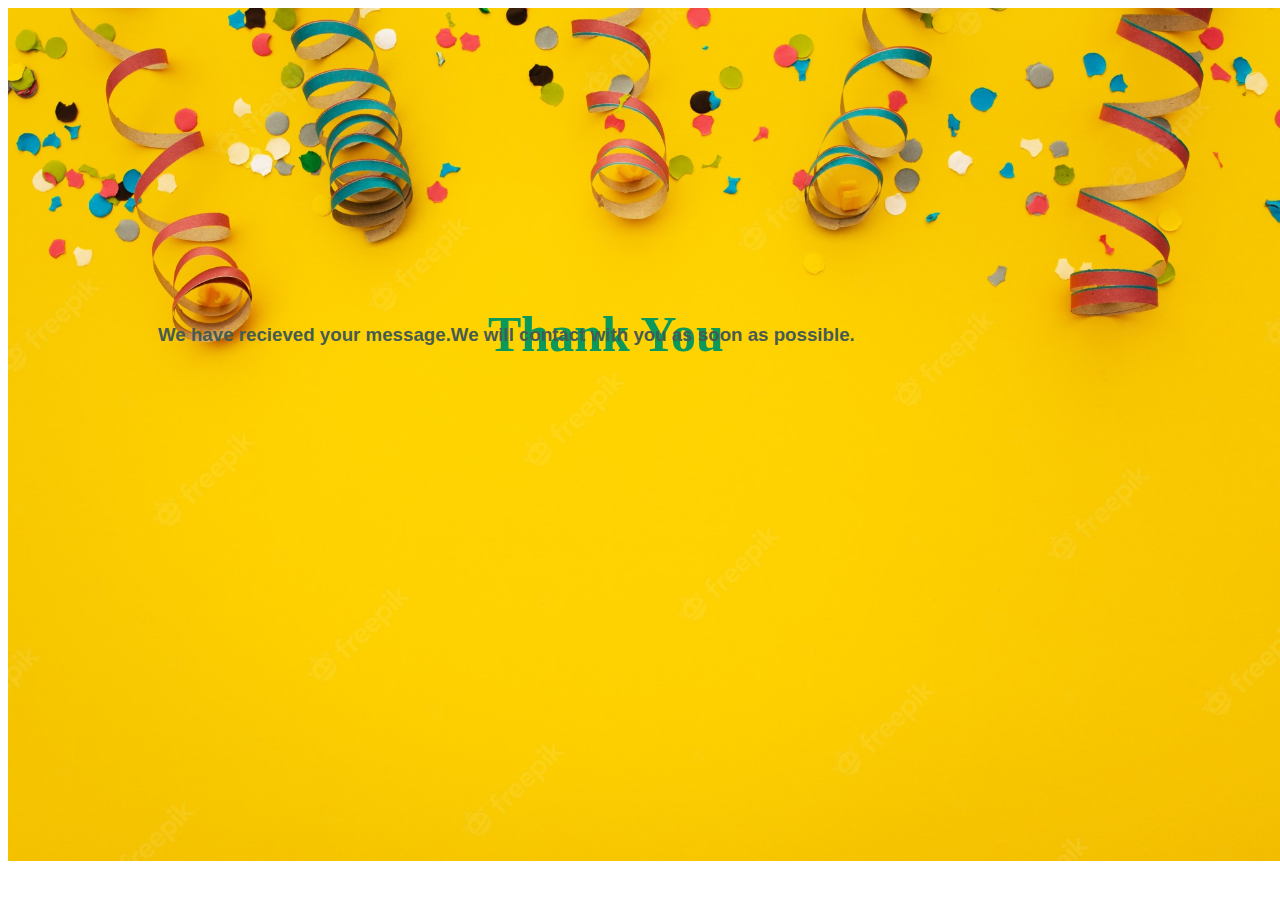
<file: message.html>
<!DOCTYPE html>
<html lang="en">
<head>
    <meta charset="UTF-8">
    <meta http-equiv="X-UA-Compatible" content="IE=edge">
    <meta name="viewport" content="width=device-width, initial-scale=1.0">
    <title>Document</title>
    <link href="https://cdn.jsdelivr.net/npm/bootstrap@5.0.2/dist/css/bootstrap.min.css" rel="stylesheet" integrity="sha384-EVSTQN3/azprG1Anm3QDgpJLIm9Nao0Yz1ztcQTwFspd3yD65VohhpuuCOmLASjC" crossorigin="anonymous">
    <link rel="stylesheet" href="style.css">
    <link rel="stylesheet" href="css/all.min.css">
    <link rel="stylesheet" href="css/fontawesome.min.css">
</head>
<body>
    <div class="message">
        <img src="images/congo2.jpg" alt="">
        <h1>Thank You</h1>
        <h3>We have recieved your message.We will contact with you as soon as possible.</h3>
    
    </div>
</body>
</html>
</file>
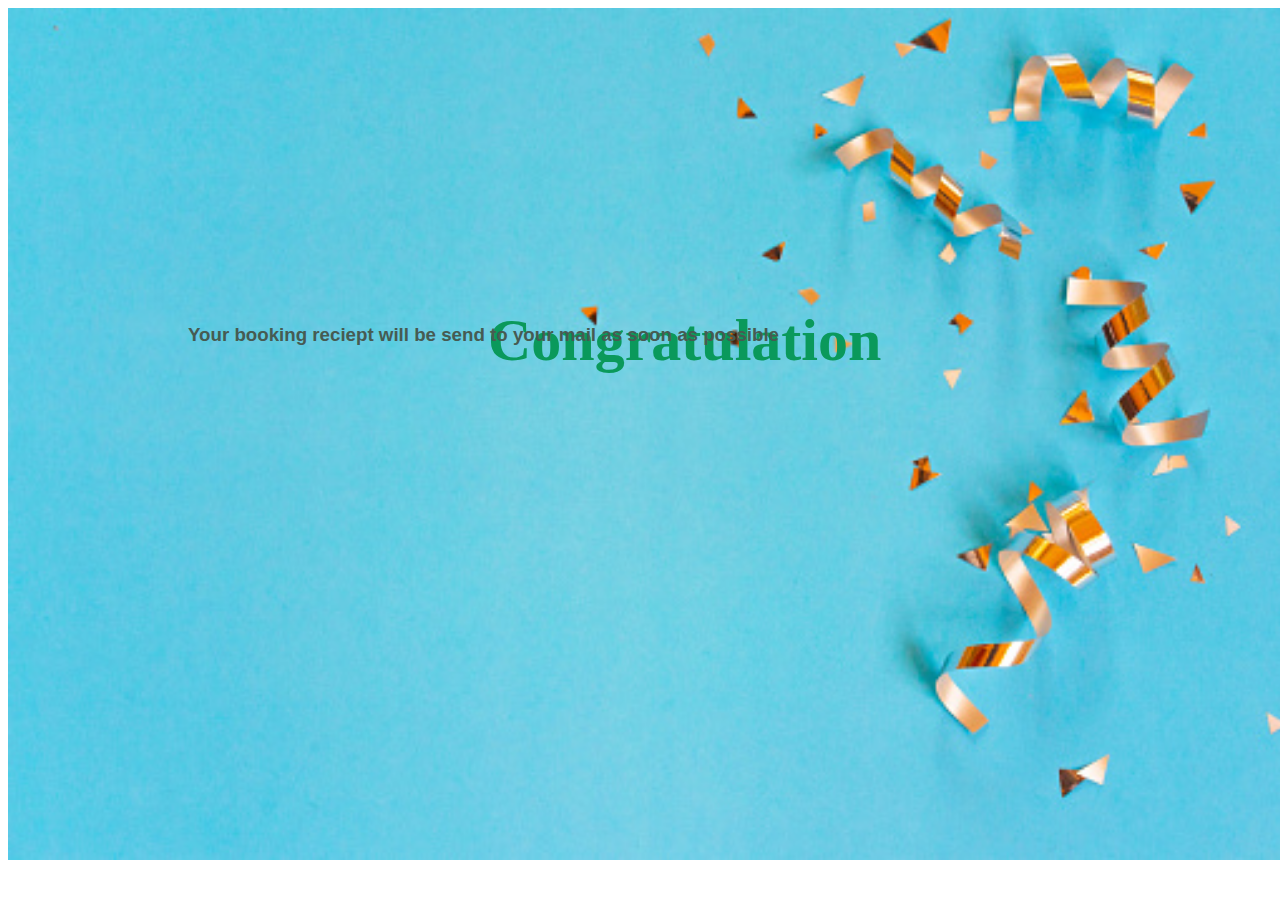
<file: Rent.html>
<!DOCTYPE html>
<html lang="en">
<head>
    <meta charset="UTF-8">
    <meta http-equiv="X-UA-Compatible" content="IE=edge">
    <meta name="viewport" content="width=device-width, initial-scale=1.0">
    <title>Document</title>
    <link href="https://cdn.jsdelivr.net/npm/bootstrap@5.0.2/dist/css/bootstrap.min.css" rel="stylesheet" integrity="sha384-EVSTQN3/azprG1Anm3QDgpJLIm9Nao0Yz1ztcQTwFspd3yD65VohhpuuCOmLASjC" crossorigin="anonymous">
    <link rel="stylesheet" href="style.css">
    <link rel="stylesheet" href="css/all.min.css">
    <link rel="stylesheet" href="css/fontawesome.min.css">
</head>
<body>
    <div class="rent">
        <img src="images/message-banner.jpg" alt="">
        <h1>Congratulation</h1>
        <h3>Your booking reciept will be send to your mail as soon as possible</h3>
    
    </div>
</body>
</html>
</file>
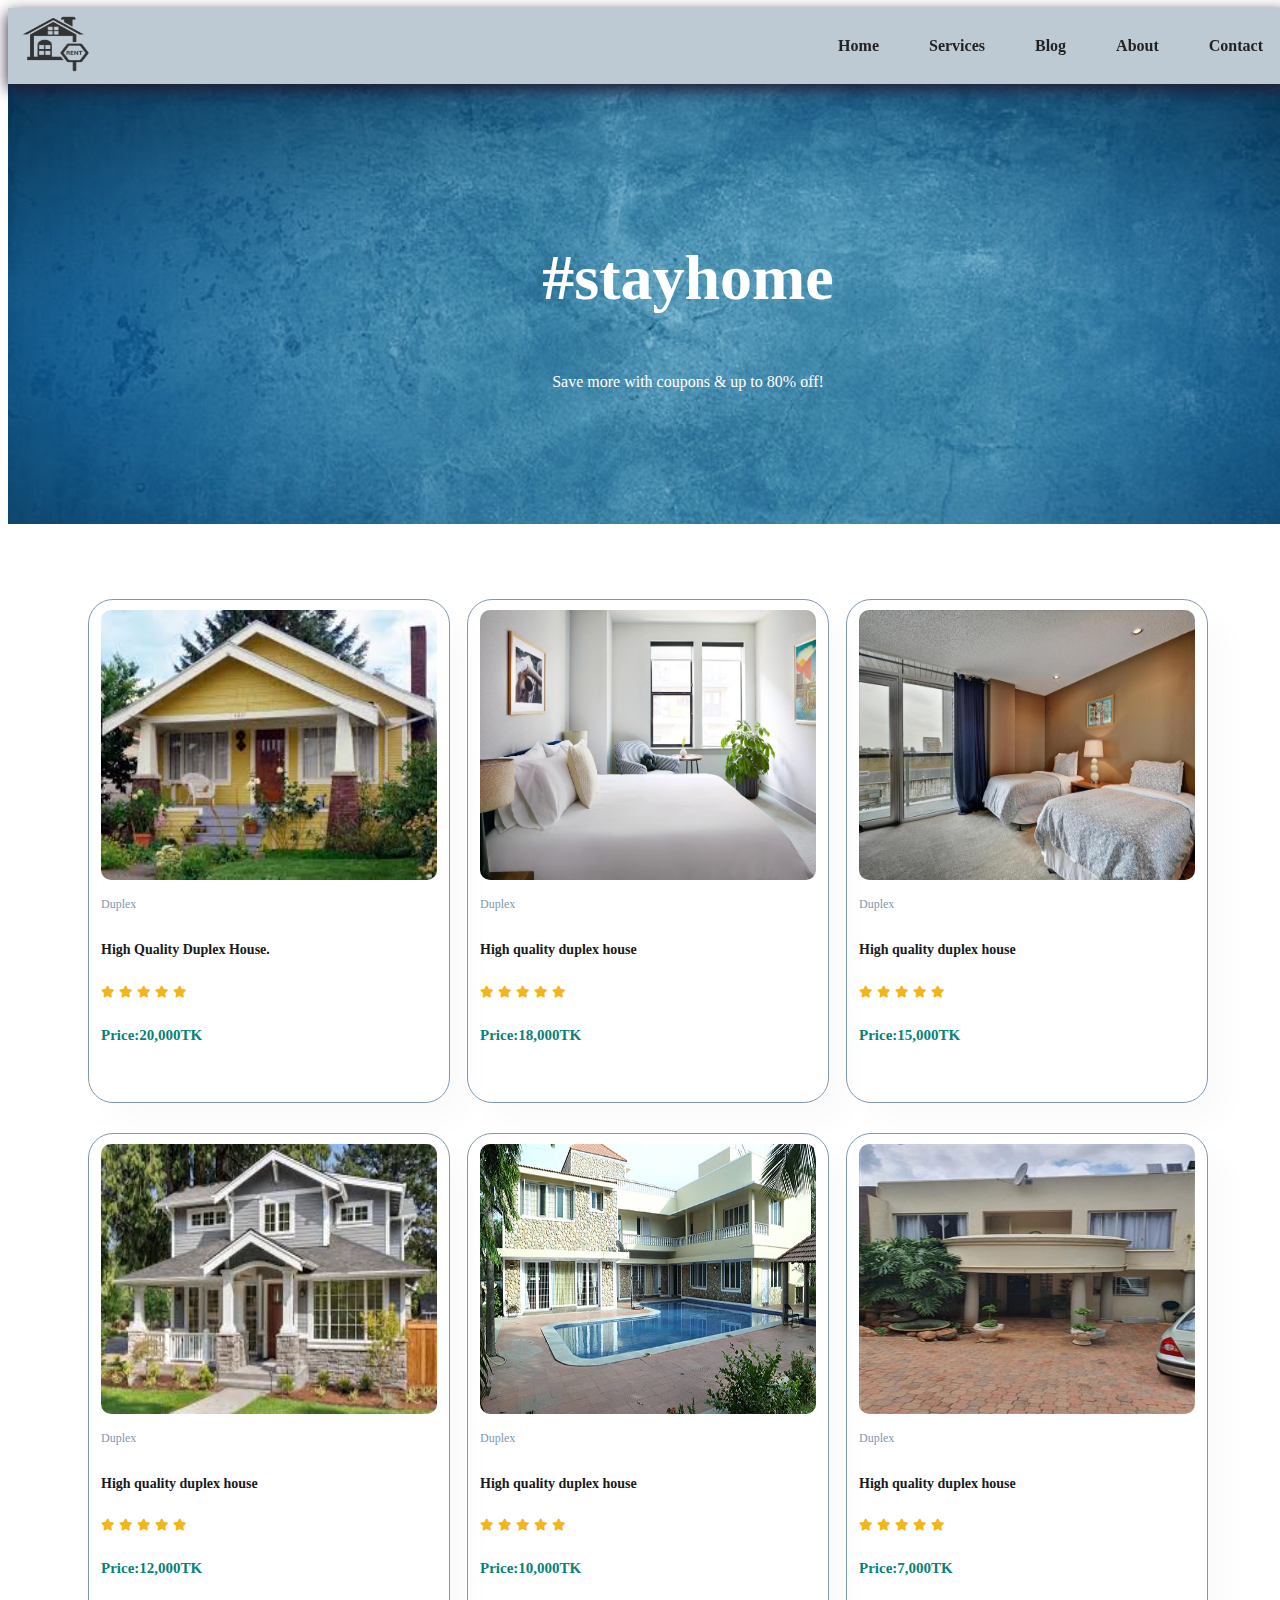
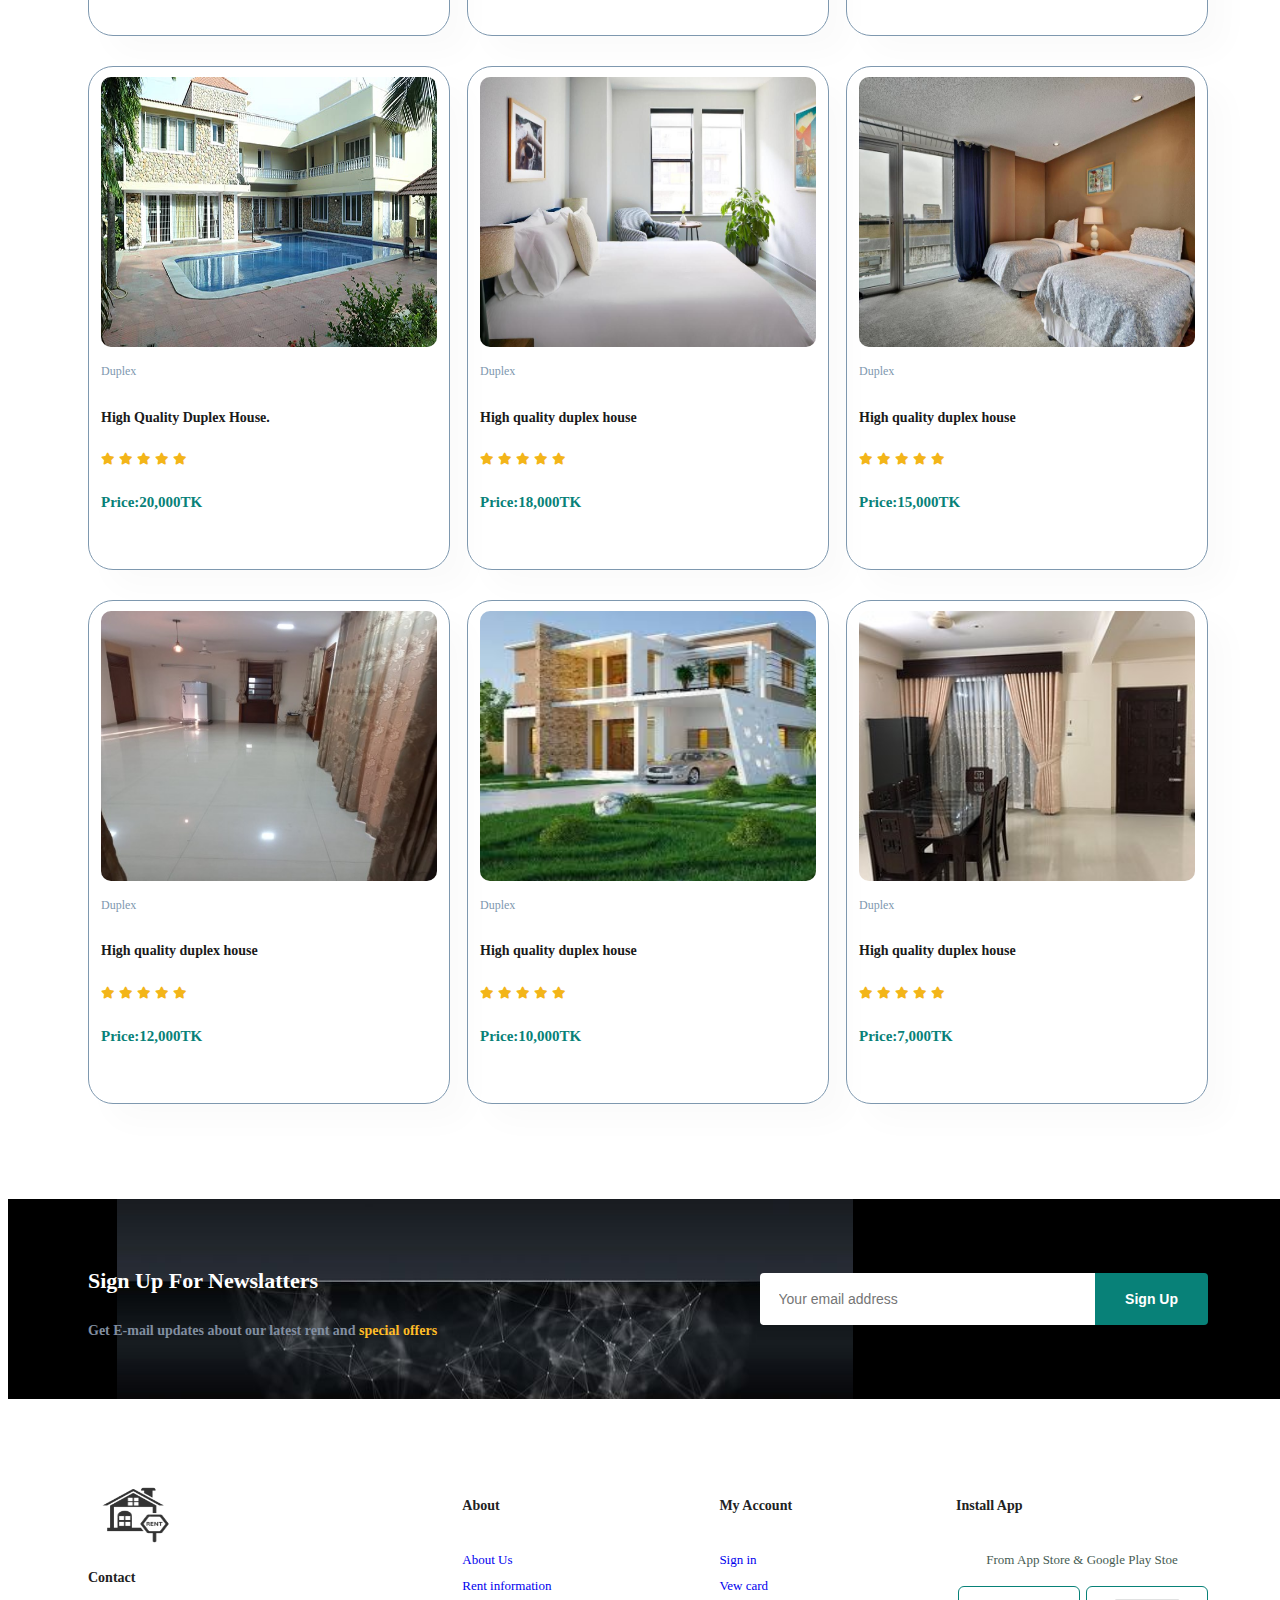
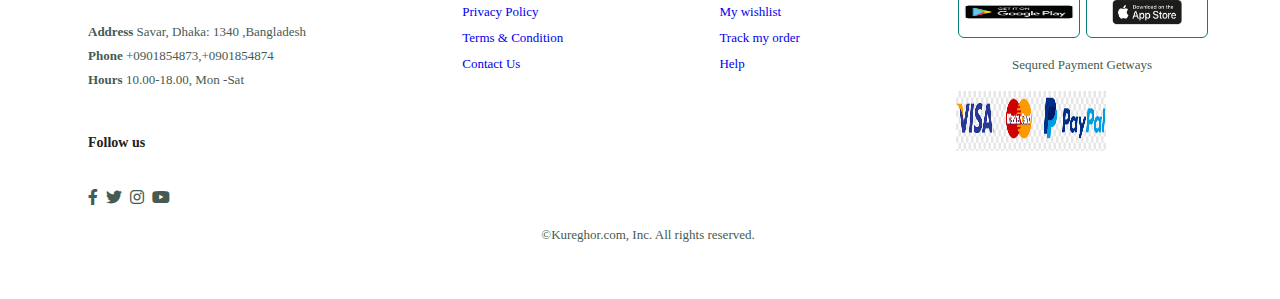
<file: service.html>
<!DOCTYPE html>
<html lang="en">
<head>
    <meta charset="UTF-8">
    <meta http-equiv="X-UA-Compatible" content="IE=edge">
    <meta name="viewport" content="width=device-width, initial-scale=1.0">
    <title>Document</title>
    <link href="https://cdn.jsdelivr.net/npm/bootstrap@5.0.2/dist/css/bootstrap.min.css" rel="stylesheet" integrity="sha384-EVSTQN3/azprG1Anm3QDgpJLIm9Nao0Yz1ztcQTwFspd3yD65VohhpuuCOmLASjC" crossorigin="anonymous">
    <link rel="stylesheet" href="style.css">
    <link rel="stylesheet" href="css/all.min.css">
    <link rel="stylesheet" href="css/fontawesome.min.css">
</head>
<body>

   <section id="header">
    <a href="#"><img src="logo/for-house_rent_logo-removebg-preview.png" class="logo"></a>
 <div>
    <ul id="navbar">
        <li><a href="index.html">Home</a></li>
        <li><a href="service.html">Services</a></li>
        <li><a href="blog.html">Blog</a></li>
        <li><a href="about.html">About</a></li>
        <li><a href="contact.html">Contact</a></li>
        <a href="#" id="close"><i class="fa-solid fa-xmark"></i></a>
       </ul>
 </div>
 <div id="mobile">
    <i id="bar" class="fas fa-outdent"></i>
 </div>
</section>

<section id="page-header">
    <h2>#stayhome</h2>
    <p>Save more with coupons & up to 80% off!</p>
</section>

<section id="product1" class="section-p1">
    <div class="product-area">

    <div class="product-container">
        <div class="pro" onclick="window.location.href='singel-product.html';">
            <img src="images/Product.jpeg">
            <div class="description">
                <span>Duplex</span>
                <h5>High Quality Duplex House.</h5>
                <div class="star">
                    <i class="fas fa-star"></i>
                    <i class="fas fa-star"></i>
                    <i class="fas fa-star"></i>
                    <i class="fas fa-star"></i>
                    <i class="fas fa-star"></i>
             </div>
            <h4>Price:20,000TK</h4>
        </div>
        <a href="#"><i class="fa-solid fa-cart-minus"></i></a>
    </div>
  </div>

  <div class="product-container">
    <div class="pro">
        <img src="images/house 2.jpg">
        <div class="description">
            <span>Duplex</span>
            <h5>High quality duplex house</h5>
            <div class="star">
                <i class="fas fa-star"></i>
                <i class="fas fa-star"></i>
                <i class="fas fa-star"></i>
                <i class="fas fa-star"></i>
                <i class="fas fa-star"></i>
         </div>
        <h4>Price:18,000TK</h4>
    </div>
    <a href="#"><i class="fa-solid fa-cart-minus"></i></a>
</div>
</div>

<div class="product-container">
    <div class="pro">
        <img src="images/house3.jpg">
        <div class="description">
            <span>Duplex</span>
            <h5>High quality duplex house</h5>
            <div class="star">
                <i class="fas fa-star"></i>
                <i class="fas fa-star"></i>
                <i class="fas fa-star"></i>
                <i class="fas fa-star"></i>
                <i class="fas fa-star"></i>
         </div>
        <h4>Price:15,000TK</h4>
    </div>
    <a href="#"><i class="fa-solid fa-cart-minus"></i></a>
</div>
</div>
<div class="product-container">
    <div class="pro">
        <img src="images/download (6).jpeg">
        <div class="description">
            <span>Duplex</span>
            <h5>High quality duplex house</h5>
            <div class="star">
                <i class="fas fa-star"></i>
                <i class="fas fa-star"></i>
                <i class="fas fa-star"></i>
                <i class="fas fa-star"></i>
                <i class="fas fa-star"></i>
         </div>
        <h4>Price:12,000TK</h4>
    </div>
    <a href="#"><i class="fa-solid fa-cart-minus"></i></a>
</div>
</div>


 <div class="product-container">
    <div class="pro">
        <img src="images/House-image01.jpg">
        <div class="description">
            <span>Duplex</span>
            <h5>High quality duplex house</h5>
            <div class="star">
                <i class="fas fa-star"></i>
                <i class="fas fa-star"></i>
                <i class="fas fa-star"></i>
                <i class="fas fa-star"></i>
                <i class="fas fa-star"></i>
         </div>
        <h4>Price:10,000TK</h4>
    </div>
    <a href="#"><i class="fa-solid fa-cart-minus"></i></a>
</div>
</div>


 <div class="product-container">
    <div class="pro">
        <img src="images/house-image02.jpg">
        <div class="description">
            <span>Duplex</span>
            <h5>High quality duplex house</h5>
            <div class="star">
                <i class="fas fa-star"></i>
                <i class="fas fa-star"></i>
                <i class="fas fa-star"></i>
                <i class="fas fa-star"></i>
                <i class="fas fa-star"></i>
         </div>
        <h4>Price:7,000TK</h4>
    </div>
    <a href="#"><i class="fa-solid fa-cart-minus"></i></a>
</div>
</div> 




<!-- </div> -->

<!-- </section> -->
<!-- New arrivals section -->
<!-- <section id="product1" class="section-p1">
    <h2>New Arrivals</h2>
    <p> New Collection Of Home Available </p>
    <div class="product-area"> -->

    <div class="product-container">
        <div class="pro">
            <img src="images/House-image01.jpg">
            <div class="description">
                <span>Duplex</span>
                <h5>High Quality Duplex House.</h5>
                <div class="star">
                    <i class="fas fa-star"></i>
                    <i class="fas fa-star"></i>
                    <i class="fas fa-star"></i>
                    <i class="fas fa-star"></i>
                    <i class="fas fa-star"></i>
             </div>
            <h4>Price:20,000TK</h4>
        </div>
        <a href="#"><i class="fa-solid fa-cart-minus"></i></a>
    </div>
  </div>

  <div class="product-container">
    <div class="pro">
        <img src="images/house 2.jpg">
        <div class="description">
            <span>Duplex</span>
            <h5>High quality duplex house</h5>
            <div class="star">
                <i class="fas fa-star"></i>
                <i class="fas fa-star"></i>
                <i class="fas fa-star"></i>
                <i class="fas fa-star"></i>
                <i class="fas fa-star"></i>
         </div>
        <h4>Price:18,000TK</h4>
    </div>
    <a href="#"><i class="fa-solid fa-cart-minus"></i></a>
</div>
</div>

<div class="product-container">
    <div class="pro">
        <img src="images/house3.jpg">
        <div class="description">
            <span>Duplex</span>
            <h5>High quality duplex house</h5>
            <div class="star">
                <i class="fas fa-star"></i>
                <i class="fas fa-star"></i>
                <i class="fas fa-star"></i>
                <i class="fas fa-star"></i>
                <i class="fas fa-star"></i>
         </div>
        <h4>Price:15,000TK</h4>
    </div>
    <a href="#"><i class="fa-solid fa-cart-minus"></i></a>
</div>
</div>

<div class="product-container">
    <div class="pro">
        <img src="images/house-image03.jpg">
        <div class="description">
            <span>Duplex</span>
            <h5>High quality duplex house</h5>
            <div class="star">
                <i class="fas fa-star"></i>
                <i class="fas fa-star"></i>
                <i class="fas fa-star"></i>
                <i class="fas fa-star"></i>
                <i class="fas fa-star"></i>
         </div>
        <h4>Price:12,000TK</h4>
    </div>
    <a href="#"><i class="fa-solid fa-cart-minus"></i></a>
</div>
</div>


<div class="product-container">
    <div class="pro">
        <img src="images/house-image04.jpg">
        <div class="description">
            <span>Duplex</span>
            <h5>High quality duplex house</h5>
            <div class="star">
                <i class="fas fa-star"></i>
                <i class="fas fa-star"></i>
                <i class="fas fa-star"></i>
                <i class="fas fa-star"></i>
                <i class="fas fa-star"></i>
         </div>
        <h4>Price:10,000TK</h4>
    </div>
    <a href="#"><i class="fa-solid fa-cart-minus"></i></a>
</div>
</div>

<div class="product-container">
    <div class="pro">
        <img src="images/house-image05.jpg">
        <div class="description">
            <span>Duplex</span>
            <h5>High quality duplex house</h5>
            <div class="star">
                <i class="fas fa-star"></i>
                <i class="fas fa-star"></i>
                <i class="fas fa-star"></i>
                <i class="fas fa-star"></i>
                <i class="fas fa-star"></i>
         </div>
        <h4>Price:7,000TK</h4>
    </div>
    <a href="#"><i class="fa-solid fa-cart-minus"></i></a>
</div>
</div>
</div>

</section>

<!-- <section id="pagination" class="section-p1">
    <a href="#">1</a>
    <a href="#">2</a>
    <a href="#"><i class="fa-sharp fa-solid fa-arrow-right"></i> </a>
</section> -->

<section id="Newslatter" class="section-p1 section-m1">
    <div class="newtext">
        <h4>Sign Up For Newslatters</h4>
        <p>Get E-mail updates about our latest rent and <span>special offers</span> </p>
    </div>
        <div class="form">
            <input type="text" placeholder="Your email address">
            <button class="normal">Sign Up</button>
        </div> 
</section>
<footer class="section-p1">
    <div class="col">
        <img src="logo/for-house_rent_logo-removebg-preview.png" alt="">
        <h4>Contact</h4>
        <P><strong>Address</strong> Savar, Dhaka: 1340 ,Bangladesh</P>
        <P><strong>Phone</strong> +0901854873,+0901854874</P>
        <P><strong>Hours</strong> 10.00-18.00, Mon -Sat</P>
        <div class="follow">
            <h4>Follow us</h4>
            <div class="icon">
                <i class="fa-brands fa-facebook-f"></i>
                <i class="fa-brands fa-twitter"></i>
                <i class="fa-brands fa-instagram"></i>
                <i class="fa-brands fa-youtube"></i>
            </div>
        </div>
    </div>
    <div class="col">
        <h4>About</h4>
        <a href="#">About Us</a>
        <a href="#">Rent information</a>
        <a href="#">Privacy Policy</a>
        <a href="#">Terms & Condition</a>
        <a href="#">Contact Us</a>
    </div>
    <div class="col">
        <h4>My Account</h4>
        <a href="#">Sign in</a>
        <a href="#">Vew card</a>
        <a href="#">My wishlist</a>
        <a href="#">Track my order</a>
        <a href="#">Help</a>
    </div>
    <div class="col-install">
        <h4>Install App</h4>
        <p>From App Store & Google Play Stoe</p>
        <div class="row">
            <img src="logo/google_play_logo-removebg-preview.png" alt="">
            <img src="logo/App store.png" alt="">
        </div>
        <p>Sequred Payment Getways</p>
        <img src="logo/payment-gateway.png" alt="">
    </div>
    <div class="copyright">
        <p>©Kureghor.com, Inc. All rights reserved.</p>
    </div>
</footer>

    <script src="index.js"></script>
</body>
</html>
</file>
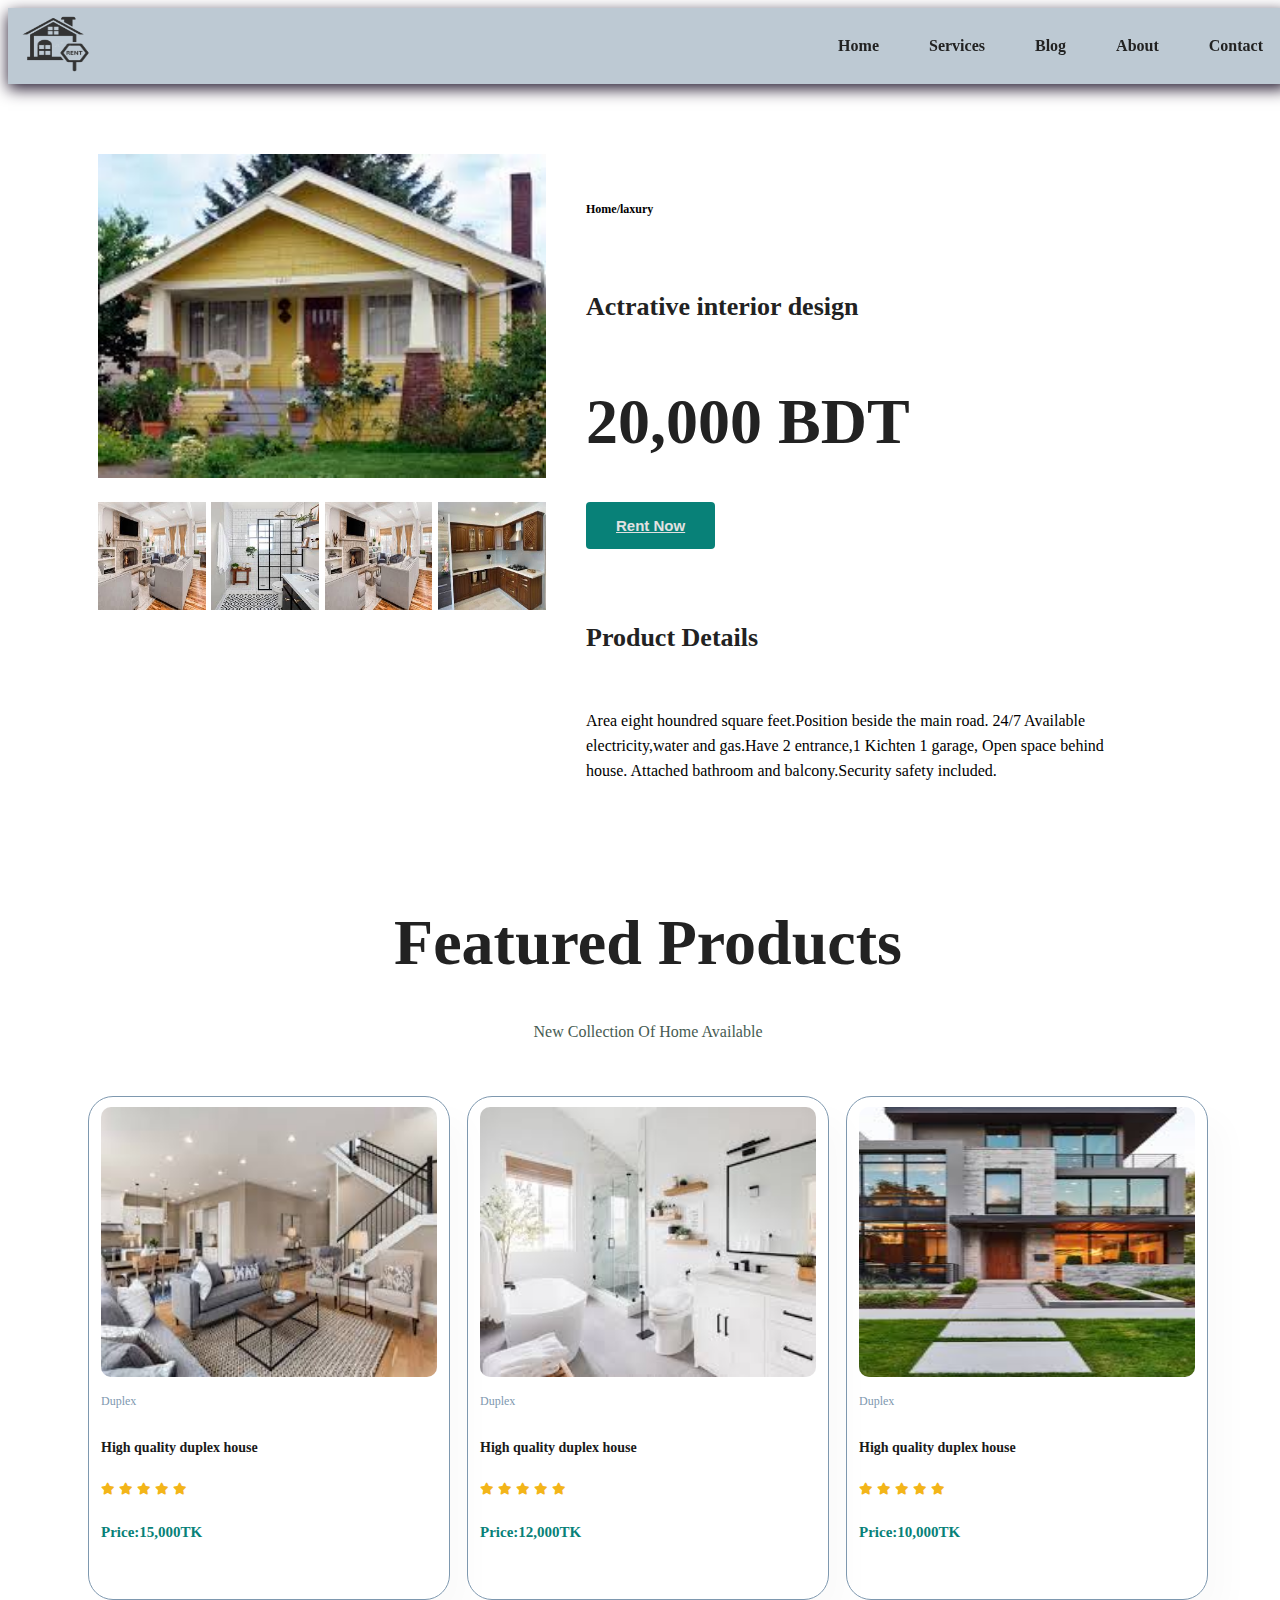
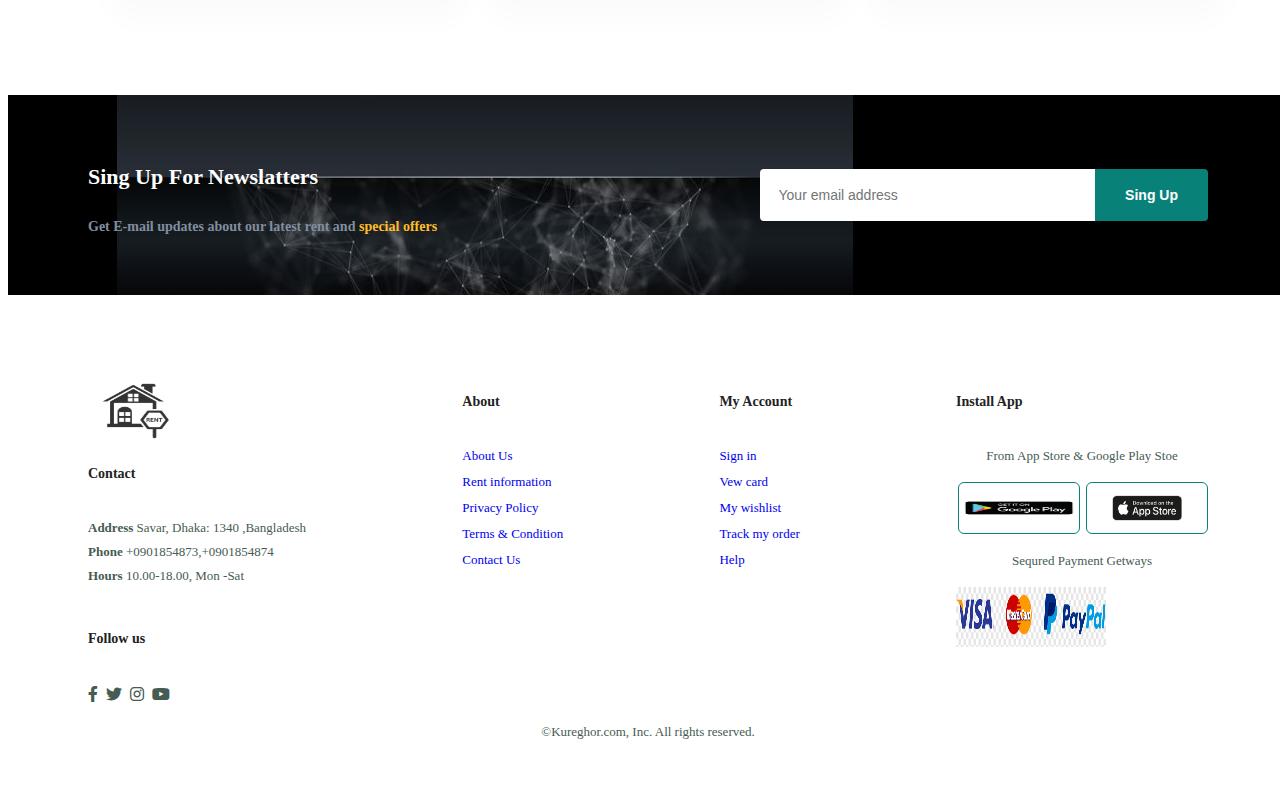
<file: singel-product.html>
<!DOCTYPE html>
<html lang="en">
<head>
    <meta charset="UTF-8">
    <meta http-equiv="X-UA-Compatible" content="IE=edge">
    <meta name="viewport" content="width=device-width, initial-scale=1.0">
    <title>Document</title>
    <link href="https://cdn.jsdelivr.net/npm/bootstrap@5.0.2/dist/css/bootstrap.min.css" rel="stylesheet" integrity="sha384-EVSTQN3/azprG1Anm3QDgpJLIm9Nao0Yz1ztcQTwFspd3yD65VohhpuuCOmLASjC" crossorigin="anonymous">
    <link rel="stylesheet" href="style.css">
    <link rel="stylesheet" href="css/all.min.css">
    <link rel="stylesheet" href="css/fontawesome.min.css">
</head>
<body>

   <section id="header">
    <a href="#"><img src="logo/for-house_rent_logo-removebg-preview.png" class="logo"></a>
 <div>
    <ul id="navbar">
        <li><a href="index.html">Home</a></li>
        <li><a href="service.html">Services</a></li>
        <li><a href="blog.html">Blog</a></li>
        <li><a href="about.html">About</a></li>
        <li><a href="contact.html">Contact</a></li>
        <a href="#" id="close"><i class="fa-solid fa-xmark"></i></a>
       </ul>
 </div>
 <div id="mobile">
    <i id="bar" class="fas fa-outdent"></i>
 </div>
</section>
<section id="prodetails" class="section-p1">
    <div class="single-pro-image">
        <img src="images/Product.jpeg" width="100%" id="MainImg" alt="">  

        <div class="small-img-group">
            <div class="small-img-col">
                <img src="images/Insidehuse2.jpeg" width="100%" class="small-img" alt="">
            </div>
            <div class="small-img-col">
                <img src="images/Bathroom.jpeg" width="100%" class="small-img" alt="">
            </div>
            <div class="small-img-col">
                <img src="images/Insidehuse2.jpeg" width="100%" class="small-img" alt="">
            </div>
            <div class="small-img-col">
                <img src="images/Kichen.jpeg" width="100%" class="small-img" alt="">
            </div>
        </div>           
    </div> 

    <div class="singel-pro-details">
        <h6>Home/laxury</h6>
        <h4>Actrative interior design</h4>
        <h2>20,000 BDT</h2>
        <!-- <select>
            <option>Select Area</option>
            <option>Khagan</option>
            <option>Charabag</option>
            <option>Akrain</option>
            <option>Birulia</option>
            <option>Kalma</option>
        </select> -->
        <button class="normal"><a href="Rent.html">Rent Now</a></button>
        <h4>Product Details</h4>
        <span>Area eight houndred square feet.Position beside the main road. 24/7 Available electricity,water and gas.Have 2 entrance,1 Kichten 1 garage, 
            Open space behind house. Attached bathroom and balcony.Security safety included.
        </span>
    </div>   
</section>
<section id="product1" class="section-p1">
    <h2>Featured Products</h2>
    <p> New Collection Of Home Available </p>
    <div class="product-area">

<div class="product-container">
    <div class="pro">
        <img src="images/download (1).jpeg">
        <div class="description">
            <span>Duplex</span>
            <h5>High quality duplex house</h5>
            <div class="star">
                <i class="fas fa-star"></i>
                <i class="fas fa-star"></i>
                <i class="fas fa-star"></i>
                <i class="fas fa-star"></i>
                <i class="fas fa-star"></i>
         </div>
        <h4>Price:15,000TK</h4>
    </div>
    <a href="#"><i class="fa-solid fa-cart-minus"></i></a>
</div>
</div>

<div class="product-container">
    <div class="pro">
        <img src="images/download (3).jpeg">
        <div class="description">
            <span>Duplex</span>
            <h5>High quality duplex house</h5>
            <div class="star">
                <i class="fas fa-star"></i>
                <i class="fas fa-star"></i>
                <i class="fas fa-star"></i>
                <i class="fas fa-star"></i>
                <i class="fas fa-star"></i>
         </div>
        <h4>Price:12,000TK</h4>
    </div>
    <a href="#"><i class="fa-solid fa-cart-minus"></i></a>
</div>
</div>


<div class="product-container">
    <div class="pro">
        <img src="images/download (5).jpeg">
        <div class="description">
            <span>Duplex</span>
            <h5>High quality duplex house</h5>
            <div class="star">
                <i class="fas fa-star"></i>
                <i class="fas fa-star"></i>
                <i class="fas fa-star"></i>
                <i class="fas fa-star"></i>
                <i class="fas fa-star"></i>
         </div>
        <h4>Price:10,000TK</h4>
    </div>
    <a href="#"><i class="fa-solid fa-cart-minus"></i></a>
</div>
</div>
</div>

</section>

<section id="Newslatter" class="section-p1 section-m1">
    <div class="newtext">
        <h4>Sing Up For Newslatters</h4>
        <p>Get E-mail updates about our latest rent and <span>special offers</span> </p>
    </div>
        <div class="form">
            <input type="text" placeholder="Your email address">
            <button class="normal">Sing Up</button>
        </div> 
</section>
<footer class="section-p1">
    <div class="col">
        <img src="logo/for-house_rent_logo-removebg-preview.png" alt="">
        <h4>Contact</h4>
        <P><strong>Address</strong> Savar, Dhaka: 1340 ,Bangladesh</P>
        <P><strong>Phone</strong> +0901854873,+0901854874</P>
        <P><strong>Hours</strong> 10.00-18.00, Mon -Sat</P>
        <div class="follow">
            <h4>Follow us</h4>
            <div class="icon">
                <i class="fa-brands fa-facebook-f"></i>
                <i class="fa-brands fa-twitter"></i>
                <i class="fa-brands fa-instagram"></i>
                <i class="fa-brands fa-youtube"></i>
            </div>
        </div>
    </div>
    <div class="col">
        <h4>About</h4>
        <a href="#">About Us</a>
        <a href="#">Rent information</a>
        <a href="#">Privacy Policy</a>
        <a href="#">Terms & Condition</a>
        <a href="#">Contact Us</a>
    </div>
    <div class="col">
        <h4>My Account</h4>
        <a href="#">Sign in</a>
        <a href="#">Vew card</a>
        <a href="#">My wishlist</a>
        <a href="#">Track my order</a>
        <a href="#">Help</a>
    </div>
    <div class="col-install">
        <h4>Install App</h4>
        <p>From App Store & Google Play Stoe</p>
        <div class="row">
            <img src="logo/google_play_logo-removebg-preview.png" alt="">
            <img src="logo/App store.png" alt="">
        </div>
        <p>Sequred Payment Getways</p>
        <img src="logo/payment-gateway.png" alt="">
    </div>
    <div class="copyright">
        <p>©Kureghor.com, Inc. All rights reserved.</p>
    </div>
</footer>
<script>
    var MainImg=document.getElementById("MainImg");
    var smallimg=document.getElementsByClassName("small-img");
    
    smallimg[0].onclick = function(){
        MainImg.src = smallimg[0].src;
    }
    smallimg[1].onclick = function(){
        MainImg.src = smallimg[1].src;
    }
    smallimg[2].onclick = function(){
        MainImg.src = smallimg[2].src;
    }
    smallimg[3].onclick = function(){
        MainImg.src = smallimg[3].src;
    }
</script>

    <script src="index.js"></script>
</body>
</html>
</file>
<file: style.css>
.logo{
    height: 72px;
    width: 95px;
    margin-left: top;
}
h1{
    font-size: 50px;
    line-height: 64px;
    color: #222;
}

h2{
    font-size: 64px;
    line-height: 54px;
    color: #222;
}

h4{
    font-size: 20px;
    color: #222;
}

h6{
    font-weight: 700;
    font-size: 12px;
}

p{
    font-size: 16px;
    color: #465b52;
    margin: 15px 0 20px 0;
}
.section-p1{
    padding:  40px 0;
}
.section-m1{
    margin: 40px 0;
}

button.normal{
    font-size: 14px;
    font-weight: 600; 
    padding: 15px 30px;  
    color:black;
    background-color: white;
    border-radius: 4px;
    cursor: pointer;
    border: none;
    outline: none;
    transition: 0.2s;
}

body{
    width: 100%;
}

#header{
    display: flex ;
    align-items: center;
    justify-content: space-between;
    padding: auto;
    background-color:rgb(189, 201, 211);
    box-shadow: 0 5px 15px rgb(38, 27, 49);
    z-index: 999;
    position: sticky;
    top: 0;
    left: 0;
}

#navbar{
    display: flex ;
    align-items: center;
    justify-content: center;
    offset-distance: cover;

}
#navbar h1{
    color: #088178;
    font-size: 40px;
    margin-right: 300px;
    margin-top: 20px;
}
#navbar li{
    list-style: none;
    padding: 0 25px;
}
#navbar li a{
    text-decoration: none;
    font-size: 16px ;
    font-weight: 600;
    color: #222;
    transition: 0.2s ease;
} 
#navbar li a:hover{
    color:aliceblue;
}
#mobile{
    display: none;
    align-items: center;
}
#close{
    display: none;
}


/*Home page*/
#hero{
background-image: url("images/baground\ for\ home.jpg");
height:90vh;
width: 100%;
overflow: auto;
background-size:cover;
padding: 0 80px;
display: flex;
flex-direction: column;
align-items: flex-start;
justify-content: center;
}

#hero h4{
    padding-bottom: 15px;
}
#hero h1{
    color: #088178;
}
#hero button{
    background-color: darkgreen;
    border: 2px;
    border-radius: 5px;
    box-shadow: 3px goldenrod;
    color: aliceblue;
}
#hero button:hover{
    background-color:brown;
    transition: 0.2s ease;
}

/* feature section*/
.free-rent{

    height: 80px;
    width: 70px;
} 
.section-p1{
    padding: 40px 80px;
}
.fe-box{ 
    width: 180px;
    text-align: center;
    padding: 25px 15px;
    box-shadow: 20px 20px 34px #7e98af;
    border: 1px salmon;
    border-radius: 5px;
    margin: 15px 0;

}
.fe-box h6{
    font-size: medium;
    display:inline-block;
    padding: 9px 8px 6px 8px ;
    line-height: 1;
    border-radius: 4px;
    color: #088178;
    background-color: #fddde4;
}
.fe-box:hover{
    box-shadow: 10px 10px 54px rgba(70,62,221,0.1);
}
#feature.fe-box img{
    width: 100%;
    margin-bottom: 10px;
}
#feature{
    display: flex;
    align-items: center;
    justify-content: space-between;
    flex-wrap: wrap;
}
#product1{
    text-align: center;
}
#product1 .product-container{
    width:30%;
    min-width: 300px;
    padding: 10px 12px;
    border: 1px solid #7e98af;
    border-radius: 25px;
    cursor: pointer;
    box-shadow: 20px 20px 30px rgba(0,0,0,0.02);
    margin: 15px 0;
    transition: 0.2s;
    position: relative;
}
#product1 .product-container:hover{
    box-shadow: 20px 20px 30px rgba(0,0,0,0.26);
}

#product1 .product-container img{
    width: 100%;
    height: 30vh;
    border-radius: 10px;
}
#product1 .product-container .description{
    text-align: start;
    padding: 10px 0;
}
#product1 .description span{
    color: #7e98af;
    font-size: 12px;
}
#product1 .description h5{
    padding-top: 7px;
    color: #1a1a1a;
    font-size: 14px;
}
#product1 .description i{
    font-size: 12px;
    color: rgb(243,181,25);
}
#product1 .description h4{
    padding-top: 7px;
    font-size: 15px;
    font-weight: 700;
    color: #088178;
}
#product1 .product-area{
    display: flex;
    justify-content: space-between;
    padding-top: 20px;
    flex-wrap: wrap;
}

#banner{
    display: flex;
    flex-direction: column;
    justify-content: center;
    align-items: center;
    text-align: center;
    background-image: url("images/banner.jpg");
    width: 100%;
    height: 40vh;
    background-size: cover;
    background-position: center;

}

#banner h4{
    color: white;
    font-size: 16px;     
}
#banner h2{
    color: white;
    font-size: 30px;
    padding: 10px 0;   
}

#banner h2 span{
    color: #ef3636;
}

#banner button:hover{
    background-color: #088178;
    color: white;
}

/* section for action */
#sm-banner2{
    display: flex;
    justify-content: space-between;
    flex-wrap: wrap;
}

#sm-banner2 .banner-box {
    display: flex;
    flex-direction: column;
    justify-content: center;
    align-items: flex-start;
    text-align: center;
    background-image: url("images/orange-banner.png");
    min-width: 580px;
    height: 50vh;
    background-size: cover;
    background-position: center;
    padding: 30px;
    margin-bottom: 25px;
}

#sm-banner2 .banner-box2{
    background-image: url(images/sm-image2.jpg); 
}

#sm-banner2 h4{
    color: #fff; 
    font-size: 20px;
    font-weight: 300;
}

#sm-banner2 h2{
    color:white;
    font-size: 28px;
    font-weight: 800;
}

#sm-banner2 span{
    color: #fff;
    font-size: 14px;
    font-weight: 500;
    padding-bottom: 15px;
}


button.white{
    font-size: 13px;
    font-weight: 600; 
    padding: 11px 18px;  
    color:white;
    background-color:transparent;
    cursor: pointer;
    border: 1px solid white;
    outline: none;
    transition: 0.2s;
}

#sm-banner2 .banner-box:hover button{
    background-color: #088178;
    border: 1px solid #088178; 
    transition: 0.2s;
}

#banner3{
    display: flex;
    justify-content: space-between;
    flex-wrap: wrap;
    padding: 0 80px;
}

#banner3 .banner-box {
    display: flex;
    flex-direction: column;
    justify-content: center;
    align-items: flex-start;
    text-align: center;
    background-image: url("images/orange-banner.png");
    min-width: 30%;
    height: 30vh;
    background-size: cover;
    background-position: center;
    padding: 20px; 
    margin-bottom: 20px;
}

#banner3 .banner-box{
    background-image: url("images/banner3\ iii.jpg");
}
#banner3 .banner-box2{
    background-image: url("images/banner3\ i.jpg");
}
#banner3 .banner-box3{
    background-image: url("images/banner3\ ii.jpg");
}


#banner3 h2{
    color: #fff;
    font-weight: 900;
    font-size: 22px;  
}
#banner3 h3{
    color: #ec544e;
    font-weight: 800;
    font-size: 15px;  
}

/* newslatter section */
#Newslatter {
    display: flex;
    justify-content: space-between;
    flex-wrap: wrap;
    align-items: center; 
    background-image: url(images/banner.jpg);
    background-repeat: no-repeat;
    background-position: 20% 30%;
    background-color: black;
}
#Newslatter h4{
    font-size: 22px;
    font-weight: 700;
    color:#fff
}
#Newslatter p{
    font-size: 14px;
    font-weight: 600;
    color:#818ea0
}
#Newslatter p span{
    color: #ffbd27;
}
#Newslatter .form{
    display: flex;
    width: 40%;
}
#Newslatter input{
    height: 3.125rem;
    padding: 0 1.25em;
    font-size: 14px;
    width: 100%;
    border: 1px solid transparent;
    border-radius: 4px;
    outline: none;
    border-top-right-radius: 0;
    border-bottom-right-radius: 0;
}
#Newslatter button{
    background-color: #088178;
    color: #fff;
    white-space: nowrap;
    border-top-left-radius: 0;
    border-bottom-left-radius: 0;
}

footer{
    display: flex;
    justify-content: space-between;
    flex-wrap: wrap;

}
footer .col{
    display: flex;
    flex-direction: column;
    align-items: flex-start ;
    margin-bottom: 20px;

}

footer h4{
    font-size: 14px;
    padding-bottom: 20px;
}
footer p{
    font-size: 13px;
    margin: 0 0 8px 0;
    text-align: center;
}
footer a{
    font-size: 13px;
    text-decoration: none;
    text-decoration: #222; 
    margin-bottom: 10px;
}
footer .follow{
    margin-top: 20px;
}

footer .follow i{
   color: #465b52;
   padding-right: 4px;
   cursor: pointer; 
}
 footer .col-install .row img{
    border: 1px solid #088178; 
    border-radius: 6px;
    margin-left: 2px;
 }
 footer .col-install img{
    margin: 10px 0 15px 0;
 }
 footer .follow i:hover,footer a:hover{
    color: #088178;
 }

 footer .copyright{
    width: 100%;
    text-align: center;
 }


 /* Install app image section only */
.col img{
    height: 72px;
    width: 95px;
}
.row img{
    height: 50px;
    width: 120px;
}
img{
    height: 60px;
    width: 150px; 
}
 /* Install app section End*/

/* start medea query for responsive  it use for ipad*/
@media(max-width:799px){
    .section-p1{
        padding:40px 40px;
    }
    #navbar{
        display: flex;
        flex-direction: column;
        align-items: flex-start;
        justify-content: flex-start;
        position: fixed;
        top: 0;
        right: -300px;
        height: 100vh;
        width: 300px ;
        background-color: #E3E6F3;
        box-shadow: 0 40px 60px rgba(0,0,0,0.1);
        padding: 80px 0 0 10px;
        transition: 0.3s;
    }
    #navbar.active{
        right: 0px;
    }

    #navbar li{
        margin-bottom:25px ;
    }
    #mobile{
        display: flex;
        align-items: center;
    }
    #mobile i{
        color: #1a1a1a;
        font-size: 24px;
        padding-left: 20px;
    }
    #close{
        display: initial;
        position: absolute;
        top: 30px;
        left: 30px;
        color: #222;
        font-size: 24px;
    }
    #hero{
        height:70vh;
        padding: 0 80px;
        background-position: top 30% right 30%;
        }
    #feature{
        justify-content: center;
        }
    #feature .fe-box{
        margin: 15px 15px;
    }  
    #product1 .product-area{
        justify-content: center;
    }
    #product1 .product-container{
        margin: 15px;
    }
    #banner{
        height: 25vh; 
    }
    #sm-banner .banner-box{
        min-width: 100%;
        height: 30vh;
    }
    #banner3{
        padding: 0 40px;
    }
    #banner3 .banner-box{
        width: 28%;
    }
    #Newslatter .form{
        width: 70%;
    }
  
}
/* media query for mobile screen */
@media(max-width:477px){
    #header{
        padding: 10px 30px;
    }
    h1{
        font-size: 38px;
    }
    h2{
        font-size:32px;
    }
    #hero{
        padding: 0 20px;
        background-position: 55%;
    }
    #feature .fe-box{
        width: 155px;
        margin: 0 0 15px 0;
    }
    #product1 .product-container{
        width: 100%;
    }
    #banner{
        height: 40vh;
    }
    /*About page  */
    #about-head{
        flex-direction: colum;
    }
    #about-head img{
        width: 100%;
    }

}

/* Services page start */
#page-header{
   background-image: url("images/banner3\ i.jpg");
   width:100%;
   height: 40vh; 
   background-size: cover;
   display: flex;
   justify-content: center;
   text-align: center;
   flex-direction: column;
   padding: 40px;
}
#page-header h2,
#page-header p{
    color: #fff;
}
#pagination{
    text-align: center;
}
#pagination a{
    text-decoration: none;
    background-color: #088178;
    padding: 15px 20px;
    border-radius: 4px;
    color: #fff;
    font-weight: 600;
}
#pagination a i{
    font-size:16px ;
    font-weight: 600;
}

/* single product details */
#prodetails{
    display: flex;
    margin-top: 20px;
}

#prodetails .single-pro-image{
    width: 40%;
    margin-right: 50px;
}
.single-pro-image img{
    width: 100%;
    height: 36vh;
    margin: 10px;
}
.small-img-group{
    display: flex;
    justify-content: space-between;
}
.small-img-group img{
    width: 100%;
    height:12vh
}
.small-img-col{
    flex-basis: 24%;
    cursor: pointer;
}
#prodetails .singel-pro-details{
    width: 50%;
    padding-top: 30px;

}
#prodetails .singel-pro-details h4{
    padding: 40px 0 20px 0;
}
#prodetails .singel-pro-details h4{
    font-size: 26px;
}
#prodetails .singel-pro-details select{
    display: block;
    padding: 5px 10px;
    margin-bottom:10px ;
}
#prodetails .singel-pro-details input:focus{
    outline: none;
}
#prodetails .singel-pro-details button{
    background-color: #088178;
    color: #fff;
}
#prodetails .singel-pro-details span{
    line-height: 25px;
}

/* Blog page */
#page-header.blog-header{
    background-image: url("images/blog-banner.jpg");
}
#blog{
    padding: 50px 200px 0 200px;

}
#blog.blog-box{
    align-items: center;
    width: 100%;
}
#blog.blog-img{
    width: 80%;
    margin-right: 40px;
    justify-content: center;
}
#blog img{
    width: 100%;
    height: 600px;
    object-fit: cover;
}
#blog.blog-details{
    width: 100%;
}
#blog .blog-details h4{
    margin-top: 20px ;
    color: #ffbd27;
    font-size: 40px;
    
}

/* About us */
#page-header.about-header{
    background-image: url("images/banner.jpg");  

}
#page-header.about-header h1{
    color:#7e98af;
    font-size: 60px;
}
#about-head {
    display: flex;
    align-items: center;
}
#about-head img{
    width: 50%;
    height: auto;
}
#about-head div{
    padding-left: 40px;
}

/*  contact page */
#contact-details {
    display: flex;
    align-items: center;
    justify-content: space-between;
    padding: 20px;
}
#contact-details .details {
    width: 40%;
}
 #contact-details .details span,
#form-details form span {
    font-size: 12px;
} 

#contact-details .details h2,
#form-details form h2{
    font-size: 26px;
    line-height: 35px;
    padding: 20px 0;
}
#contact-details .details h3{
    font-size: 16px;
    padding-bottom: 15px;
}
#contact-details .details li{
    list-style: none;
    display: flex;
    padding: 10px 0;
}
#contact-details .details li p{
    margin: 0;
    font-size: 14px;
}
#contact-details .map{
    width: 55%;
    height: 400px;
}
#contact-details .map iframe{
    width: 100%;
    height: 100%;
}
#form-details{
    display: flex;
    justify-content: space-between;
    margin: 30px;
    padding: 80px;
    border: 1px solid #e1e1e1;
}
#form-details form{
    width: 65%;
    display:flex;
    flex-direction: column;
    align-items: flex-start;
    padding: 20px;

}
#form-details form input,
#form-details form textarea{
    width: 100%;
    padding: 12px;
    outline: none;
    margin-bottom: 12px;
    border: 1px solid #e1e1e1;
}
#form-details form button{
    background-color: #088178;
    color: #fff;
}
/* message btn */
#form-details form button a{
    color: #e1e1e1;
    font-size: 15px;
}
#form-details .poeple div{
    padding-bottom: 25px;
    display: flex;
    align-items: flex-start;
}
#form-details .poeple div img{
   width: 65px;
   height: 65px;
   object-fit: cover; 
   border-radius: 50%;
   align-items: center; 
}
#form-details .poeple div p{
    margin: 0;
    padding-left: 10px;
    font-size: 13px;
    line-height: 25px;

}
#form-details .poeple div p span{
    display: block;
    font-size: 16px;
    font-weight: 600;
    color: black;
}

/* for message */
.message{
    position:relative;

}
.message h1{
    position:absolute;
    top: 260px;
    left: 480px;
    text-align: center;
    color:hsl(154, 88%, 32%);
}
.message h3{
    position:absolute;
    bottom: 500px;
    left: 150px;
    text-align: center;
    color: #465b52;
    font-family: 'Lucida Sans', 'Lucida Sans Regular', 'Lucida Grande', 'Lucida Sans Unicode', Geneva, Verdana, sans-serif;
}
.message img{
    width: 100%;
    height: auto;
}
.singel-pro-details button a{
    color: #e1e1e1;
    font-size: 15px;
}
/* for rent */
.rent{
    position:relative;

}
.rent h1{
    position:absolute;
    font-size: 60px;
    top: 260px;
    left: 480px;
    text-align: center;
    color:hsl(154, 88%, 32%);
}
.rent h3{
    position:absolute;
    bottom: 500px;
    left: 180px;
    text-align: center;
    color: #465b52;
    font-family: 'Lucida Sans', 'Lucida Sans Regular', 'Lucida Grande', 'Lucida Sans Unicode', Geneva, Verdana, sans-serif;
}
.rent img{
    width: 100%;
    height: auto;
}
</file>
